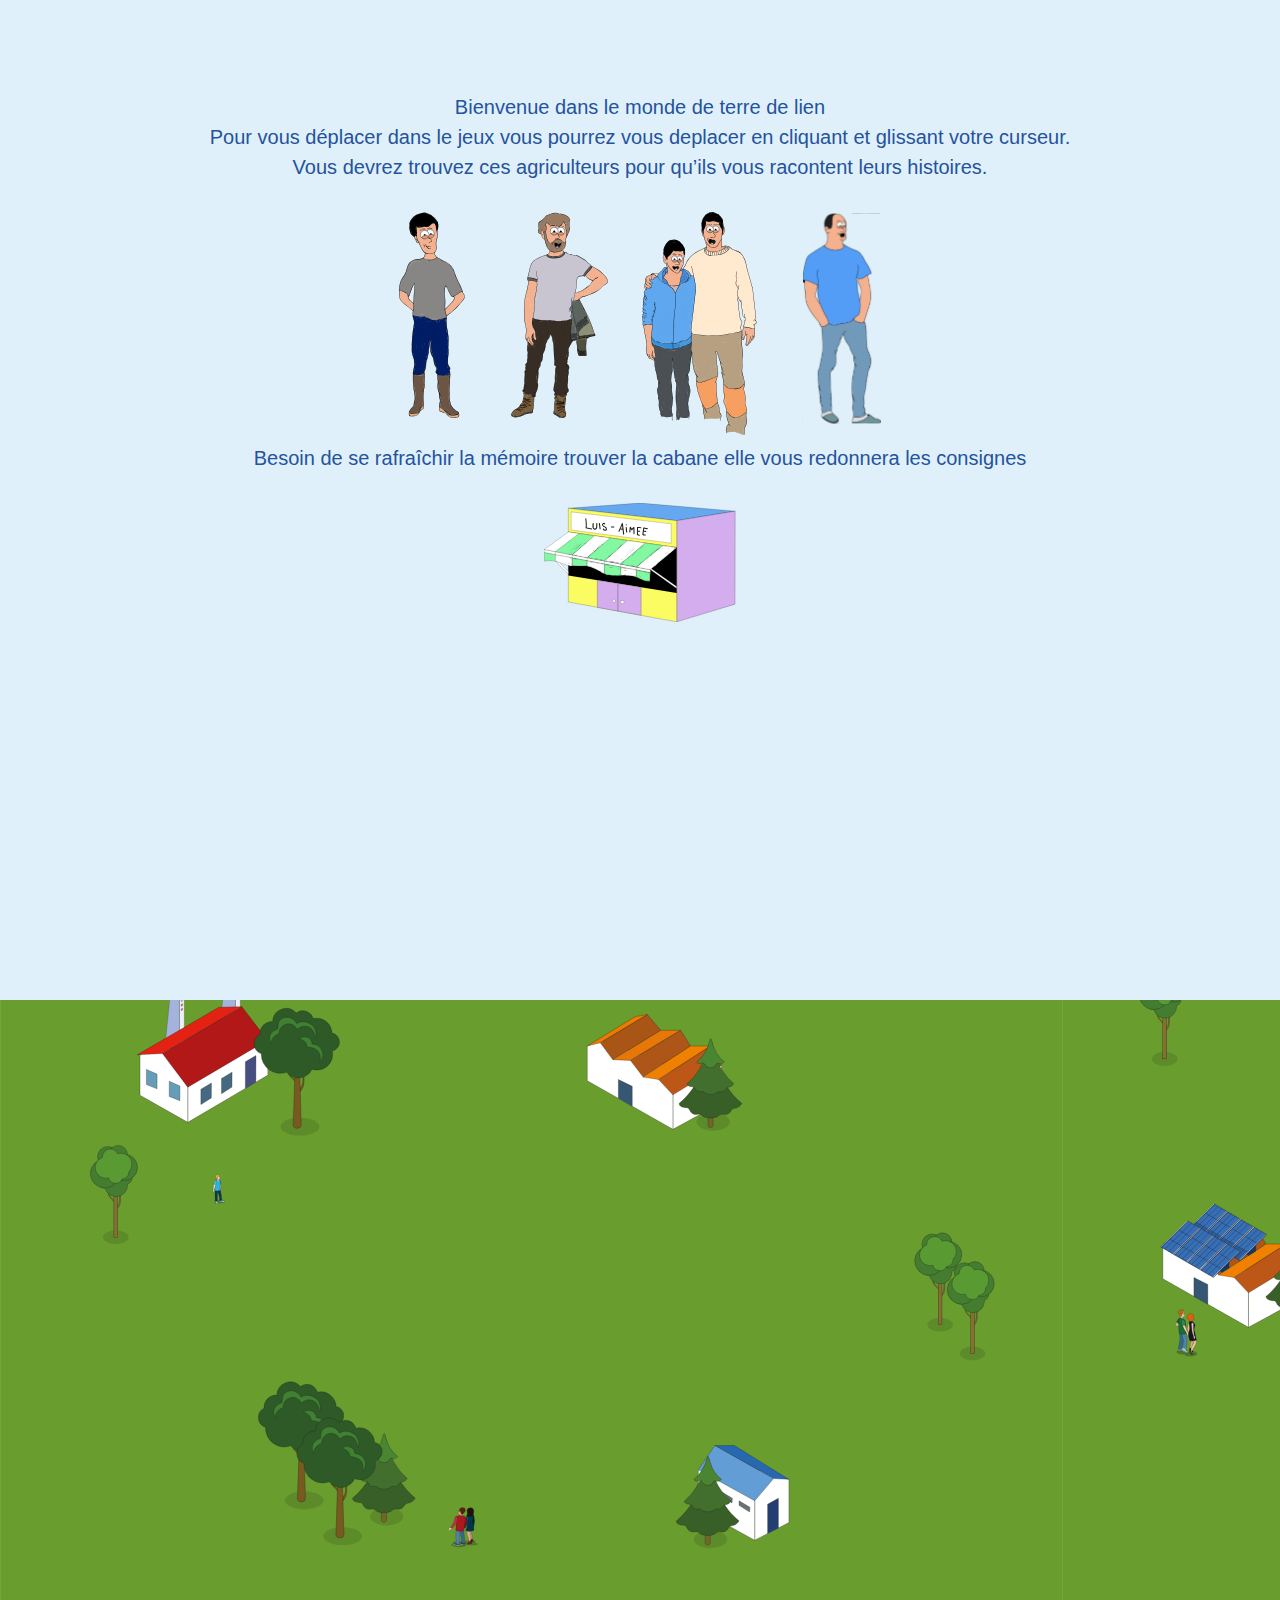
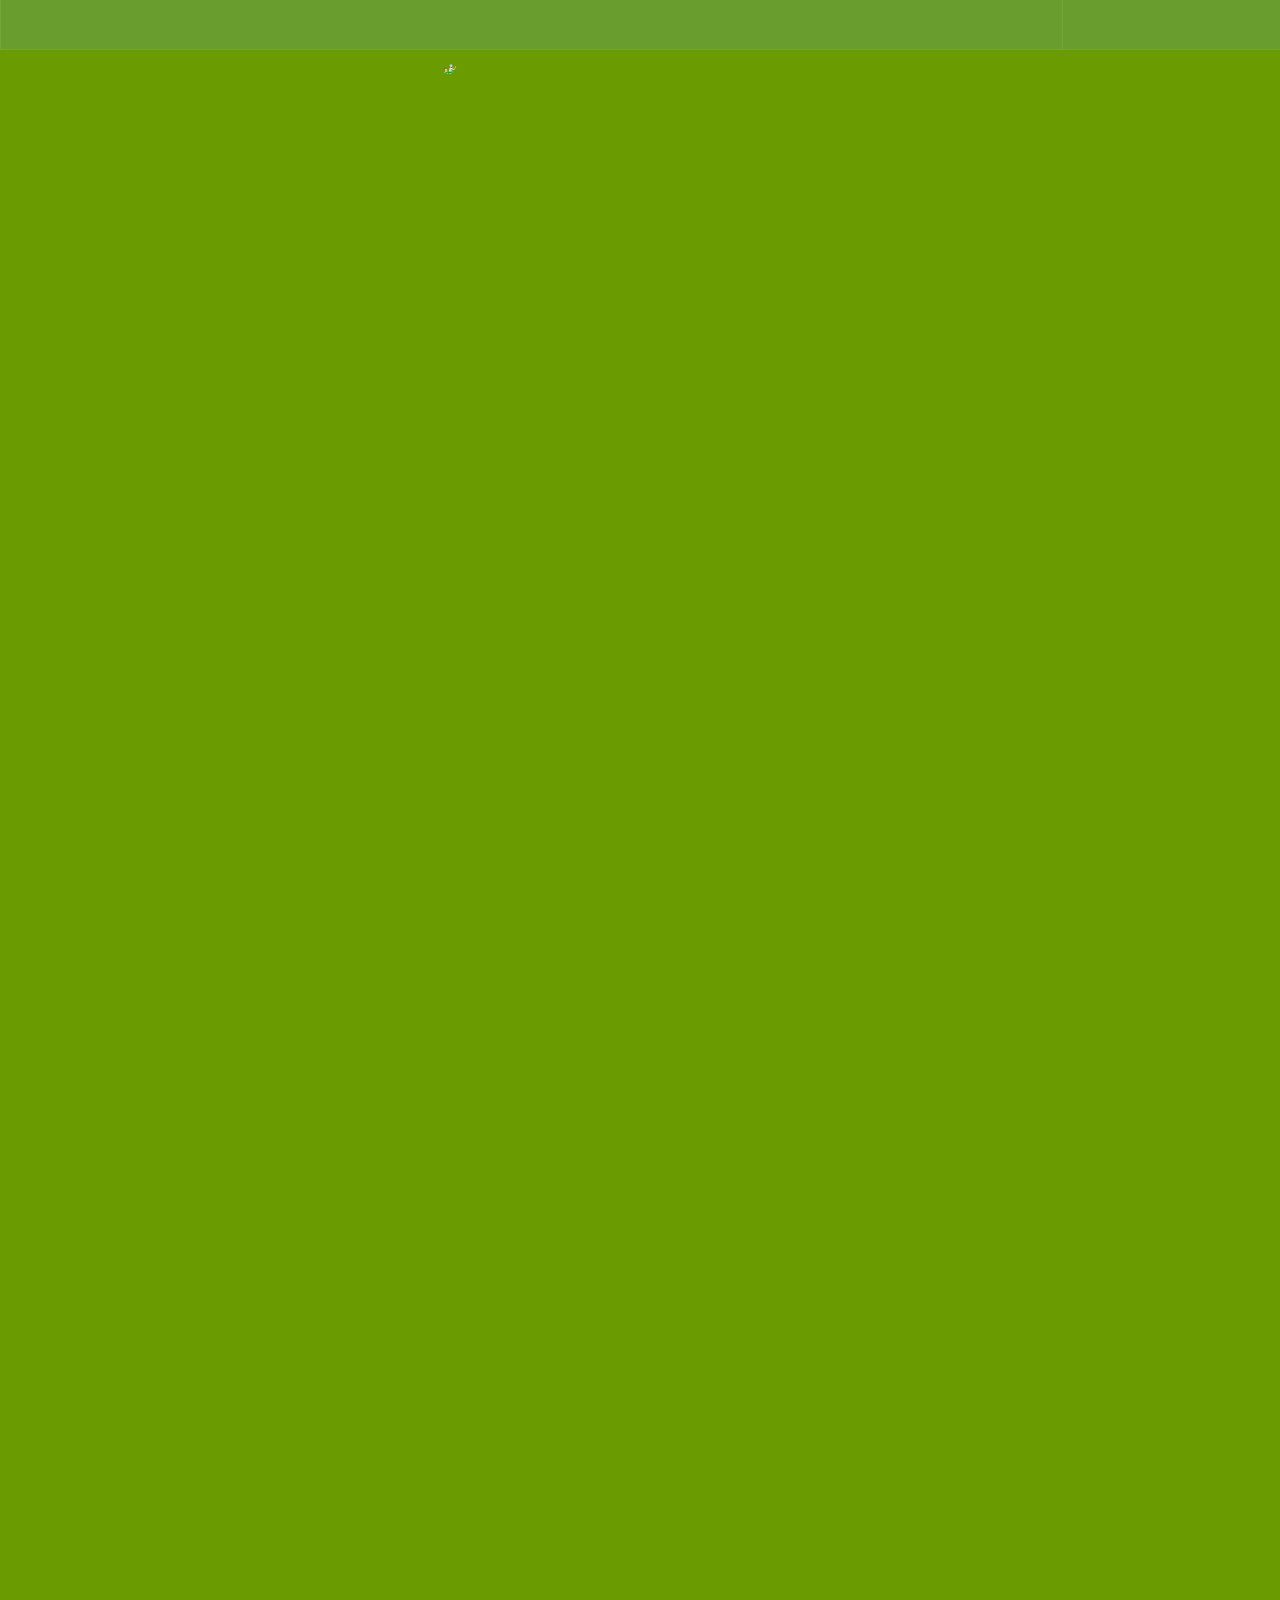
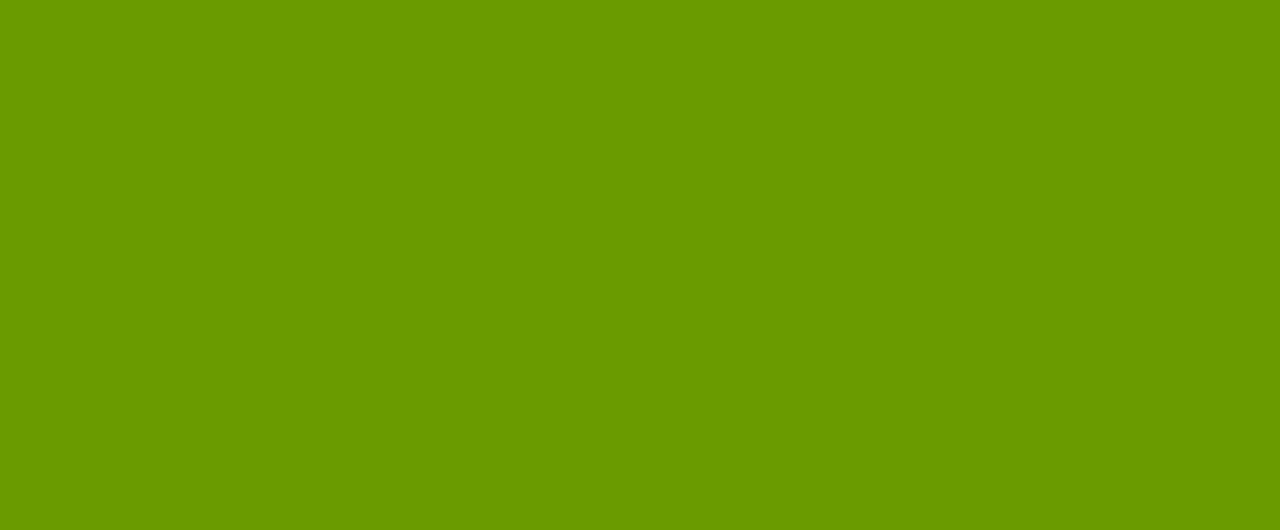
<file: index.html>
<!DOCTYPE html>
<html  id="grille_dragndrop">
<head>
  <meta charset="UTF-8">
  <meta name="viewport" content="width=device-width, initial-scale=1.0">
  <meta http-equiv="X-UA-Compatible" content="ie=edge">
  <title>Maps</title>
  <link rel="stylesheet" href="assets/css/reset.css">
  <link rel="stylesheet" href="assets/css/app.css">
</head>


<body>



  <div id="loading">
    <section>
      <article style="margin-top: 50px;">
          <h1 class="text-align-center">
              Bienvenue dans le monde de terre de lien
              <br>
              Pour vous déplacer dans le jeux vous pourrez 
vous deplacer en cliquant et glissant votre curseur.
              <br>
              Vous devrez trouvez ces agriculteurs pour qu’ils 
              vous racontent leurs histoires.              
              <br>
              <img class="img-agri" src="assets/images/illu.svg" alt="">
              <br>
              Besoin de se rafraîchir la mémoire trouver la 
              cabane elle vous redonnera les consignes
              <br>
              <img class="img-cabane" src="assets/images/cabane.svg" alt="">

          </h1>
      </article>
  </section>
  </div>

  <script language='javascript'>
 
    temp=document.getElementById('loading');
    setTimeout('temp.style.display="none"',10000);
     
    </script>

  <section class="menu">
    <input id="burger" type="checkbox" />
    <label for="burger">
        <span></span>
        <span></span>
        <span></span>
    </label>
    <nav>    
      <ul>
        <li> <a href="accueil.html">Accueil</a></li>
        <li><a href="about.html">A propos</a></li>
        <li><a href="index.html">Maps</a></li>
        <li><a href="contact.html">Donner</a></li>
        <li><a href="contact.html">Nous contacter</a></li>
      </ul>   
    </nav>
      
    </section>

<main class="main" draggable="true" ondragstart="dragstart_handler(event)" ondragover="dragover_handler(event)">

<section class="pop-up-1">
  <div class="box">
    <a class="button" href="#popup1"> </a>
  </div>
  
  <div id="popup1" class="overlay">
    <div class="popup">
      <h2>Tu nous as trouvé!</h2>
      <a class="close" href="#">&times;</a>
      <div class="content">

        <div class="nana">
          <div>
            <img src="assets/images/agriculteur-1.png" alt="">
          </div>
          <div>
            Bien vu, vous avait reussir a voir la difference entre la monoculture et la culture diverse et organic.
  
  On s'appelle Geert et Myriam
  Grâce à Terre de liens nous pouvons cultiver des légumes.
          </div>
        </div>
        
        

<div style="margin-top: 50px; margin-bottom: 50px; display: flex; flex-direction: row; justify-content: center;">
  <a style="margin-right: 10px;" class="ctaPrimary" href="/about.html">Découvrir terre de liens</a>
<a class="ctaSecondary" href="geert-legume.html">Apprendre à me connaître</a>
</div>



      </div>
    </div>
  </div>
</section>

<section class="pop-up-2">
  <div class="box">
    <a class="button" href="#popup2"> </a>
  </div>
  
  <div id="popup2" class="overlay">
    <div class="popup">
      <h2>Tu m'as trouvé!</h2>
      <a class="close" href="#">&times;</a>
      <div class="content">
        <div class="nana">
          <div>
            <img src="assets/images/antoine.png" alt="">
          </div>
          <div>
            Bien vu, vous avait reussir a voir la difference entre la monoculture et la culture diverse et organic.

Je m’appelle Antoine
Grâce à terre de liens de je peux faire de la viticulture.
          </div>
        </div>

<div style="margin-top: 50px; margin-bottom: 50px; display: flex; flex-direction: row; justify-content: center;">
  <a style="margin-right: 10px;" class="ctaPrimary" href="/about.html">Découvrir terre de liens</a>
<a class="ctaSecondary" href="antoine-vin.html">Apprendre a me connaître</a>
</div>
      </div>
    </div>
  </div>
</section>


<section class="pop-up-3">
  <div class="box">
    <a class="button" href="#popup3"> </a>
  </div>
  
  <div id="popup3" class="overlay">
    <div class="popup">
      <h2>Tu m'as trouvé!</h2>
      <a class="close" href="#">&times;</a>
      <div class="content">
        <div class="nana">
          <div>
            <img src="assets/images/richard.png" alt="">
          </div>
          <div>
            Bien vu, vous avait reussir a voir la difference entre la monoculture et la culture diverse et organic.

Je m’appelle Antoine
Grâce à terre de liens de je peux faire de la viticulture.
          </div>
        </div>
<div style="margin-top: 50px; margin-bottom: 50px; display: flex; flex-direction: row; justify-content: center;">
  <a style="margin-right: 10px;" class="ctaPrimary" href="/about.html">Découvrir terre de liens</a>
<a class="ctaSecondary" href="richard-pain.html">Apprendre a me connaître</a>
</div>
      </div>
    </div>
  </div>
</section>


<section class="pop-up-4">
  <div class="box">
    <a class="button" href="#popup4"> </a>
  </div>
  
  <div id="popup4" class="overlay">
    <div class="popup">
      <h2>Besoin d'aide? </h2>
      <a class="close" href="#">&times;</a>
      <div class="content">
        Pour vous déplacer dans le jeux vous pourrez 
        vous deplacer en cliquant et glissant votre curseur.
        <div style="text-align: center;">
          <img style="width: 30%;" class="img-agri" src="assets/images/deplacement.svg" alt="">
        </div>
                      <br>
                      Vous devrez trouvez ces agriculteurs pour qu’ils 
                      vous racontent leurs histoires.              
                      <br>
                      <div style="text-align: center;">
                        <img style="width: 20%;" class="img-agri" src="assets/images/illu.svg" alt="">
                      </div>
        

<div style="margin-top: 50px; margin-bottom: 50px; text-align: center; display: flex; flex-direction: row; justify-content: center;">
  <a style="margin-right: 10px;" class="ctaPrimary" href="about.html">Découvrir terre de liens</a>
<a class="ctaSecondary" href="agriculteur.html">Apprendre a me connaître</a>
</div>
      </div>
    </div>
  </div>
</section>

<section class="pop-up-5">
  <div class="box">
    <a class="button" href="#popup5"> </a>
  </div>
  
  <div id="popup5" class="overlay">
    <div class="popup">
      <h2>Tu m'as trouvé!</h2>
      <a class="close" href="#">&times;</a>
      <div class="content">
        <div class="nana">
          <div>
            <img src="assets/images/hugues.png" alt="">
          </div>
          <div>
            Bien vu, vous avait reussir a voir la difference entre la monoculture et la culture diverse et organic.

Je m’appelle Hugues
Grâce à terre de liens de je peux produire des produits laitiers.
          </div>
        </div>
<div style="margin-top: 50px; margin-bottom: 50px;display: flex; flex-direction: row; justify-content: center;">
  <a style="margin-right: 10px;" class="ctaPrimary" href="/about.html">Découvrir terre de liens</a>
<a class="ctaSecondary" href="hugues-lait.html">Apprendre a me connaître</a>
</div>
      </div>
    </div>
  </div>
</section>



<section>
  <article>
    <div>
      <img style="width: 0.5%;
      margin-left: 410px;
      margin-top: -31px;" src="assets/images/rick-and-morty.png" alt="">
    </div>
  </article>
</section>

  <section id="chapter1">
    <article style="height: 60vh;">
    </article>
  </section>

  <section id="chapter2">
    <article  style="height: 60vh;">
    </article>
  </section>

  <section id="chapter3">
    <article style="height: 60vh;">
    </article>
  </section>

  <section id="chapter4">
    <article style="height: 60vh;">
    </article>
  </section>

  <section id="chapter5">
    <article style="height: 60vh;">
    </article>
  </section>

  <section id="chapter6">
    <article style="height: 60vh;">
    </article>
  </section>

  

</main>

<script src="assets/js/dragNDrop.js" charset="utf-8"></script>


</body>
</html>
</file>
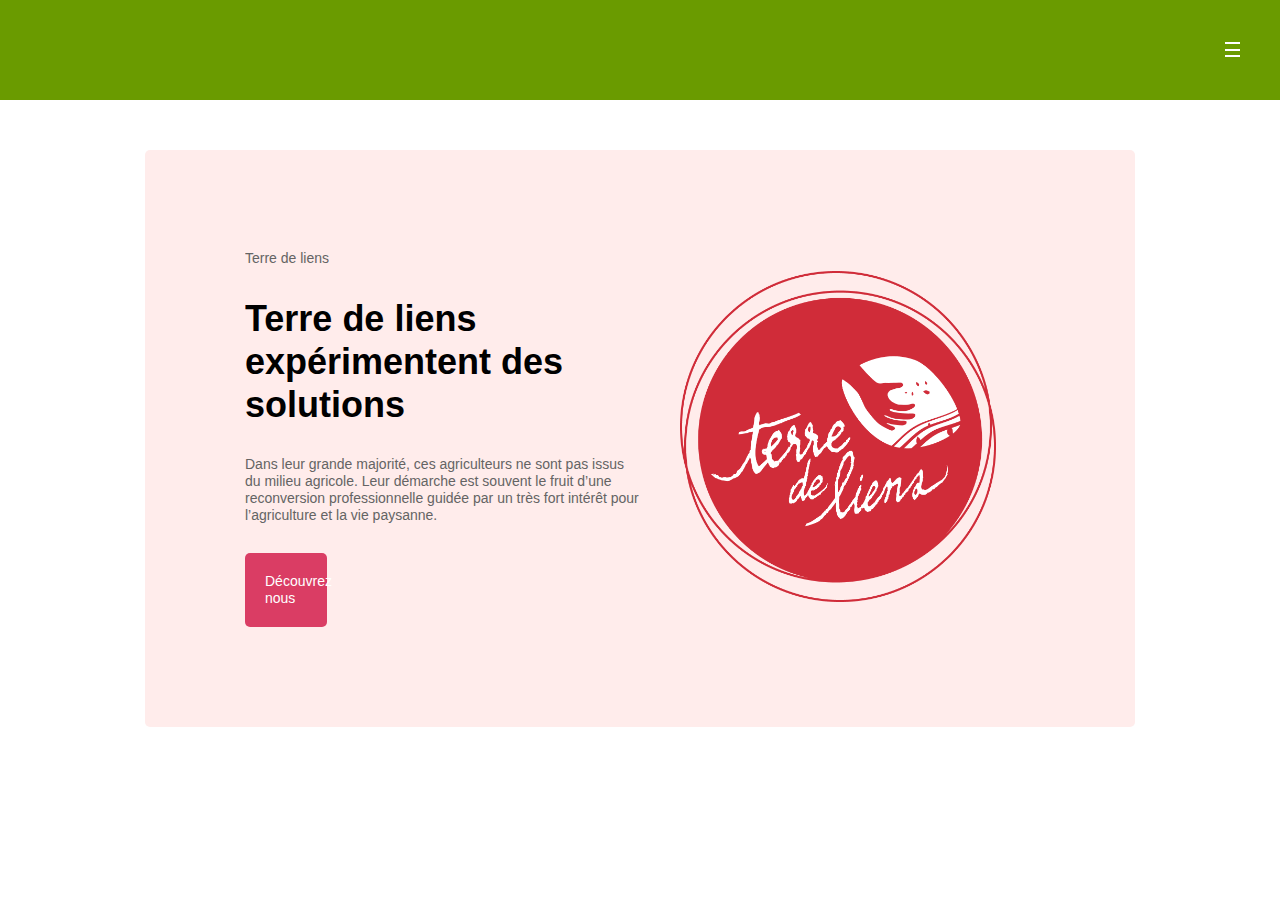
<file: a-propos.html>
<!DOCTYPE html>
<html lang="en">
<head>
    <meta charset="UTF-8">
    <meta name="viewport" content="width=device-width, initial-scale=1.0">
    <title>Document</title>
    <link rel="stylesheet" href="assets/css/reset.css">
    <link rel="stylesheet" href="assets/css/app.css">
</head>
<body style="background-color: white;">
    <section class="menu">
        <input id="burger" type="checkbox" />
        <label for="burger">
            <span></span>
            <span></span>
            <span></span>
        </label>
        <nav>    
            <ul>
                <li> <a href="accueil.html">Accueil</a></li>
                <li><a href="about.html">A propos</a></li>
                <li><a href="index.html">Maps</a></li>
                <li><a href="contact.html">Donner</a></li>
                <li><a href="contact.html">Nous contacter</a></li>
              </ul>  
          </nav>
          
          <section class="about-header">
            <section class="about-header-text">
                <p>Terre de liens</p>
                <h1 style="margin-top: 30px; margin-bottom: 30px;">Terre de liens expérimentent des solutions</h1>
                <p>Dans leur grande majorité, ces agriculteurs ne sont pas issus du milieu agricole. Leur démarche est souvent le fruit d’une reconversion professionnelle guidée par un très fort intérêt pour l’agriculture et la vie paysanne.</p>

                <article class="cta-header" style="padding: 0 313px 0 0; margin-top: 30px;">
                    <a class="ctaPrimary" href="#"> Découvrez nous</a>
                </article>
            </section>

            <section class="about-img">
                <img src="assets/images/logo.png" alt="">
            </section>
        </section>

        <section>
            <h2>
                
            </h2>
        </section>
</body>
</html>
</file>
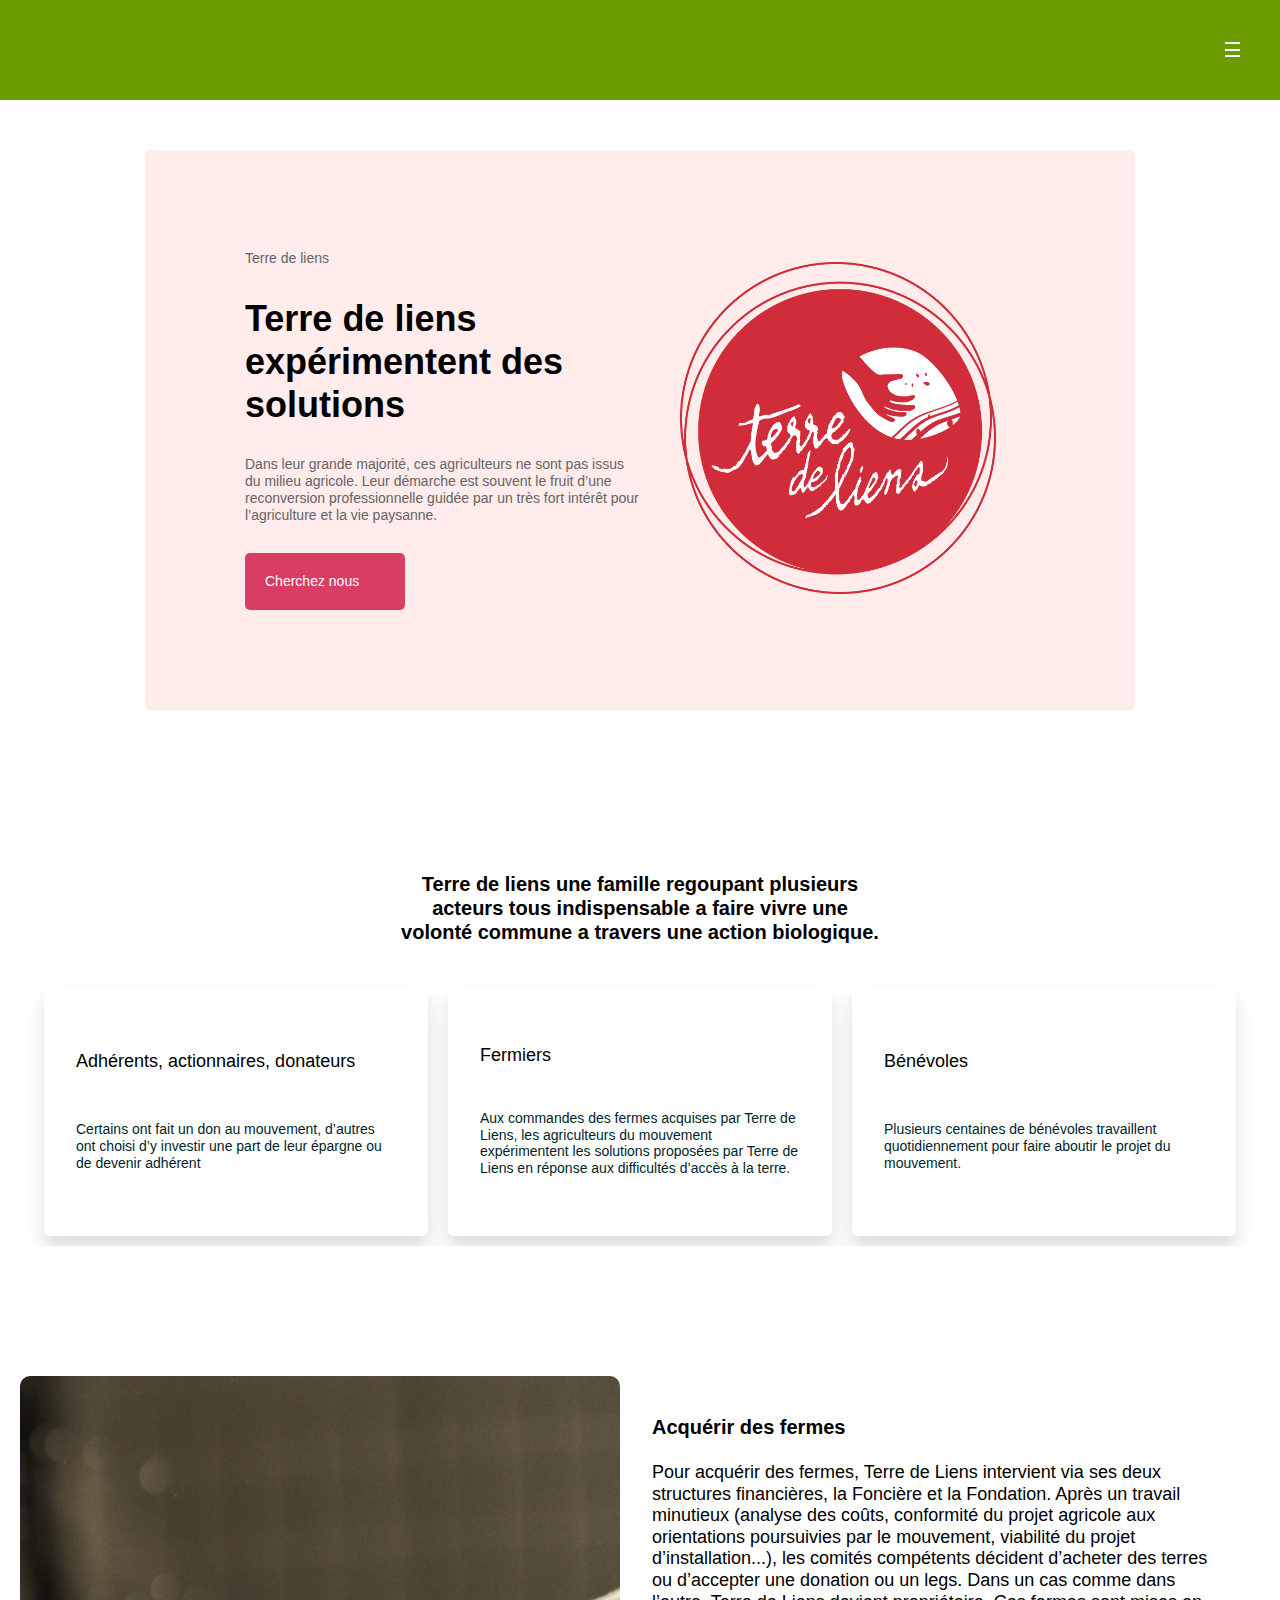
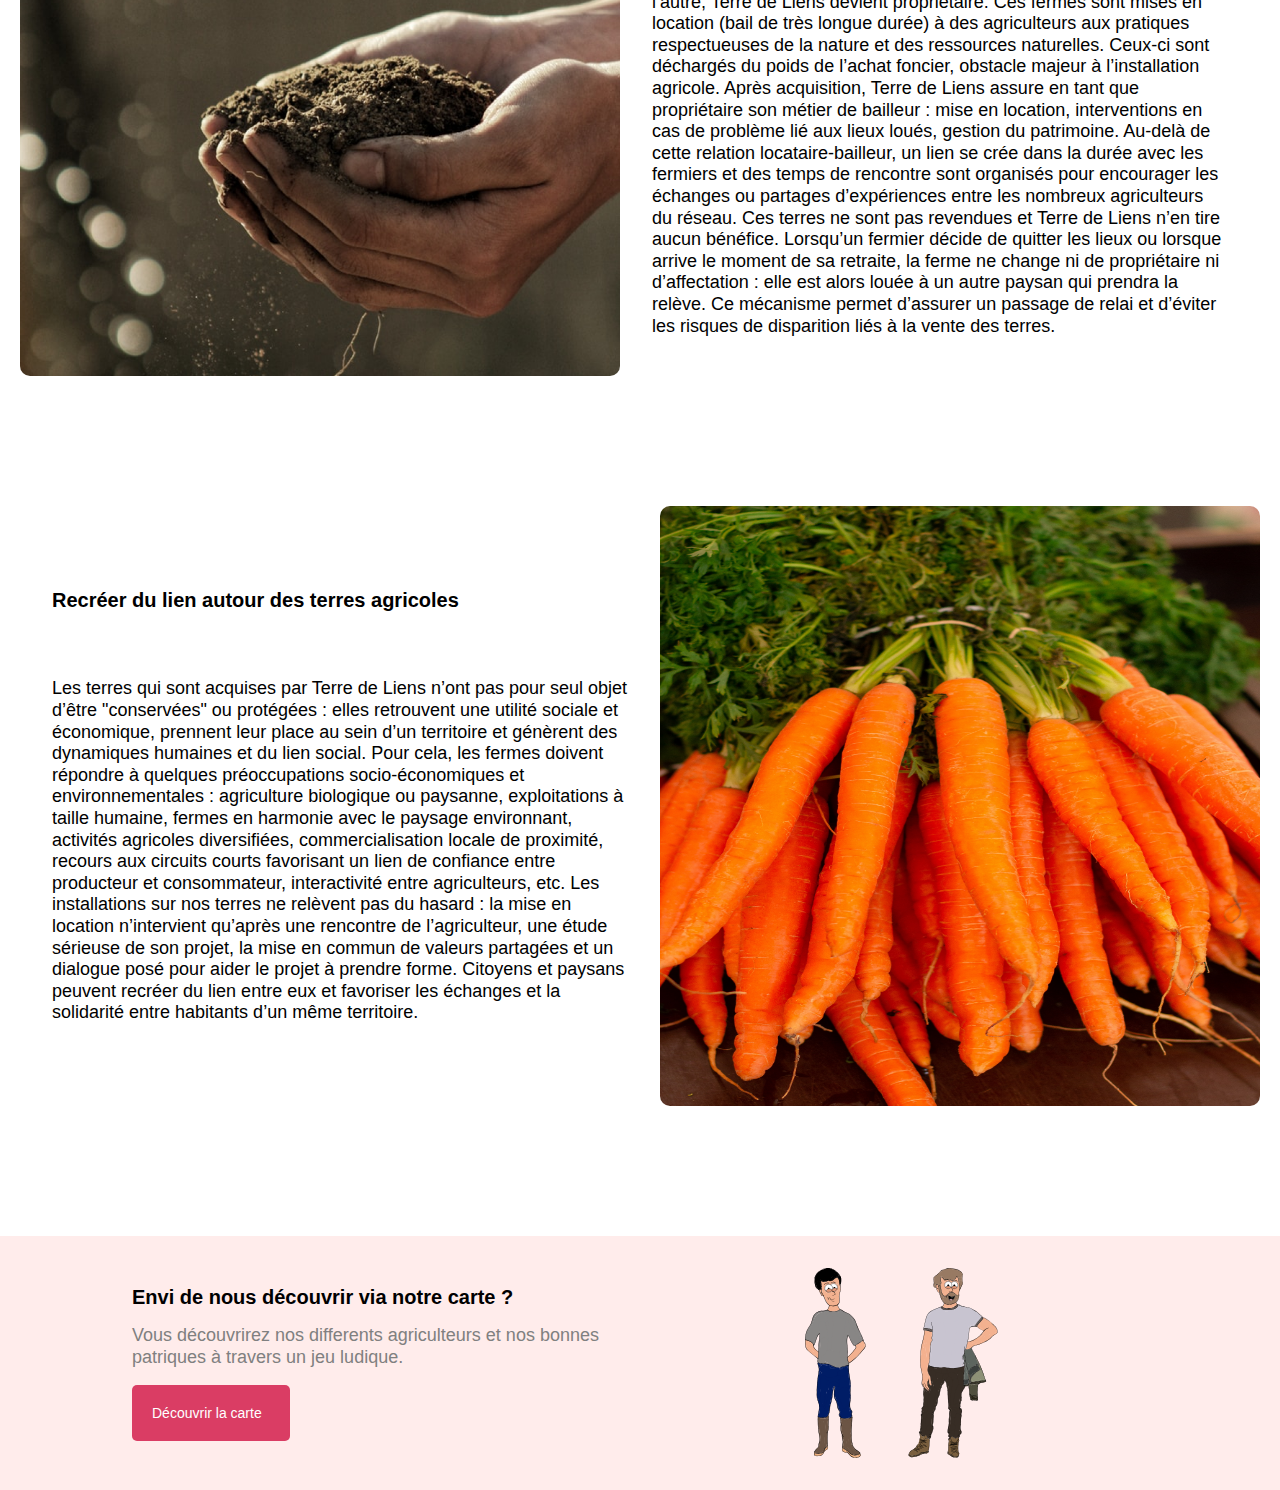
<file: about.html>
<!DOCTYPE html>
<html lang="en">
<head>
    <meta charset="UTF-8">
    <meta name="viewport" content="width=device-width, initial-scale=1.0">
    <title>A propos</title>

    <link rel="stylesheet" href="assets/css/reset.css">
    <link rel="stylesheet" href="assets/css/app.css">
</head>
<body style="background-color: white;">

    <section class="menu">
        <input id="burger" type="checkbox" />
        <label for="burger">
            <span></span>
            <span></span>
            <span></span>
        </label>
        <nav>    
            <ul>
                <li> <a href="accueil.html">Accueil</a></li>
                <li><a href="about.html">A propos</a></li>
                <li><a href="index.html">Maps</a></li>
                <li><a href="contact.html">Donner</a></li>
                <li><a href="contact.html">Nous contacter</a></li>
              </ul>  
          </nav>
          
        </section>

        <section class="about-header">
            <section class="about-header-text">
                <p>Terre de liens</p>
                <h1 style="margin-top: 30px; margin-bottom: 30px;">Terre de liens expérimentent des solutions</h1>
                <p>Dans leur grande majorité, ces agriculteurs ne sont pas issus du milieu agricole. Leur démarche est souvent le fruit d’une reconversion professionnelle guidée par un très fort intérêt pour l’agriculture et la vie paysanne.</p>

                <article class="cta-header" style="padding: 0 235px 0 0; margin-top: 30px;">
                    <a class="ctaPrimary" href="index.html"> Cherchez nous</a>
                </article>
            </section>

            <section class="about-img">
                <img src="assets/images/logo.png" alt="">
            </section>
        </section>
        


        <section class="about-acteur">
            <article class="about-acteur-titre">
                <h2>Terre de liens une famille regoupant plusieurs acteurs tous indispensable a faire vivre une volonté commune a travers une action biologique.</h2>
            </article>

            <section class="about-acteurs">
                <article class="about-article">
                    <h3>
                        Adhérents, actionnaires, donateurs
                    </h3>
                    <p>
                        Certains ont fait un don au mouvement, d’autres ont choisi d’y investir une part de leur épargne ou de devenir adhérent
                    </p>
                </article>
                <article class="about-article">
                    <h3>Fermiers</h3>
                    <p>
                        Aux commandes des fermes acquises par Terre de Liens, les agriculteurs du mouvement expérimentent les solutions proposées par Terre de Liens en réponse aux difficultés d’accès à la terre.
                    </p>
                </article>
                <article class="about-article">
                    <h3>Bénévoles</h3>
                    <p>
                        Plusieurs centaines de bénévoles travaillent quotidiennement pour faire aboutir le projet du mouvement.
                    </p>
                </article>
            </section>
        </section>


        <section class="about-img-1">
            <img src="assets/images/img.png" alt="">

        <article>
            <h3>Acquérir des fermes</h3>

            <p>
                Pour acquérir des fermes, Terre de Liens intervient via ses deux structures financières, la Foncière et la Fondation. Après un travail minutieux (analyse des coûts, conformité du projet agricole aux orientations poursuivies par le mouvement, viabilité du projet d’installation...), les comités compétents décident d’acheter des terres ou d’accepter une donation ou un legs.

Dans un cas comme dans l’autre, Terre de Liens devient propriétaire. Ces fermes sont mises en location (bail de très longue durée) à des agriculteurs aux pratiques respectueuses de la nature et des ressources naturelles. Ceux-ci sont déchargés du poids de l’achat foncier, obstacle majeur à l’installation agricole. Après acquisition, Terre de Liens assure en tant que propriétaire son métier de bailleur : mise en location, interventions en cas de problème lié aux lieux loués, gestion du patrimoine. Au-delà de cette relation locataire-bailleur, un lien se crée dans la durée avec les fermiers et des temps de rencontre sont organisés pour encourager les échanges ou partages d’expériences entre les nombreux agriculteurs du réseau.

Ces terres ne sont pas revendues et Terre de Liens n’en tire aucun bénéfice.
Lorsqu’un fermier décide de quitter les lieux ou lorsque arrive le moment de sa retraite, la ferme ne change ni de propriétaire ni d’affectation : elle est alors louée à un autre paysan qui prendra la relève. Ce mécanisme permet d’assurer un passage de relai et d’éviter les risques de disparition liés à la vente des terres.

            </p>
        </article>
        </section>
   
        <section class="about-img-1">
            

        <article>
            <h3>Recréer du lien autour des terres agricoles</h3>

            <p>
                Les terres qui sont acquises par Terre de Liens n’ont pas pour seul objet d’être "conservées" ou protégées : elles retrouvent une utilité sociale et économique, prennent leur place au sein d’un territoire et génèrent des dynamiques humaines et du lien social.

Pour cela, les fermes doivent répondre à quelques préoccupations socio-économiques et environnementales : agriculture biologique ou paysanne, exploitations à taille humaine, fermes en harmonie avec le paysage environnant, activités agricoles diversifiées, commercialisation locale de proximité, recours aux circuits courts favorisant un lien de confiance entre producteur et consommateur, interactivité entre agriculteurs, etc.

Les installations sur nos terres ne relèvent pas du hasard : la mise en location n’intervient qu’après une rencontre de l’agriculteur, une étude sérieuse de son projet, la mise en commun de valeurs partagées et un dialogue posé pour aider le projet à prendre forme.

Citoyens et paysans peuvent recréer du lien entre eux et favoriser les échanges et la solidarité entre habitants d’un même territoire.
            </p>
        </article>

        <img src="assets/images/carotte.jpg" alt="">
        </section>

        <section class="about-banner">
            <article class="banner-titre">
                <h3>
                    Envi de nous découvrir via notre carte ?
                </h3>
                <p>
                    Vous découvrirez nos differents agriculteurs et nos bonnes patriques à travers un jeu ludique.
                </p>

                <a class="ctaPrimary" href="index.html" style="width: 30%;">Découvrir la carte</a>
            </article>

            <article>
                <img src="assets/images/illu-2.svg" alt="">
            </article>
        </section>

</body>
</html>
</file>
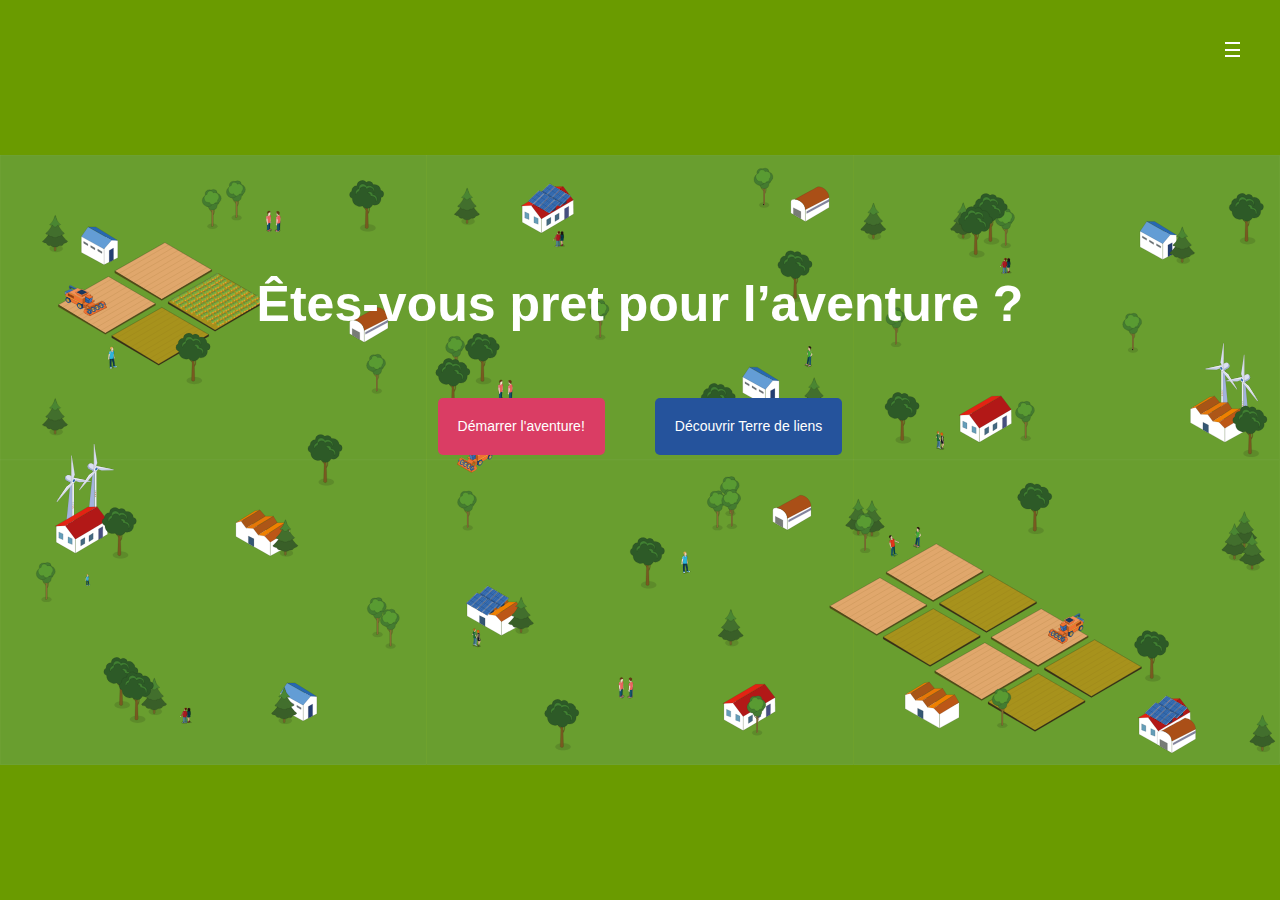
<file: accueil.html>
<!DOCTYPE html>
<html lang="en">
<head>
    <meta charset="UTF-8">
    <meta name="viewport" content="width=device-width, initial-scale=1.0">
    <title>accueil</title>
    <link rel="stylesheet" href="assets/css/reset.css">
    <link rel="stylesheet" href="assets/css/app.css">
</head>
<body style="overflow-y: hidden;">
    <section class="menu">
        <input id="burger" type="checkbox" />
        <label for="burger">
            <span></span>
            <span></span>
            <span></span>
        </label>
        <nav>    
            <ul>
                <li> <a href="accueil.html">Accueil</a></li>
                <li><a href="about.html">A propos</a></li>
                <li><a href="index.html">Maps</a></li>
                <li><a href="contact.html">Donner</a></li>
                <li><a href="contact.html">Nous contacter</a></li>
              </ul>  
          </nav>
          
        </section>

    <section class="home-main" style="margin-top: 40px;">
        <article>
            <h1>
                Êtes-vous pret pour l’aventure ? 
            </h1>
        </article>
        <article class="home-cta">
            <a class="ctaPrimary" href="index.html">Démarrer l'aventure!</a>
            <a class="ctaSecondary" href="about.html">Découvrir Terre de liens</a>
        </article>
    </section>


    
</body>
</html>
</file>
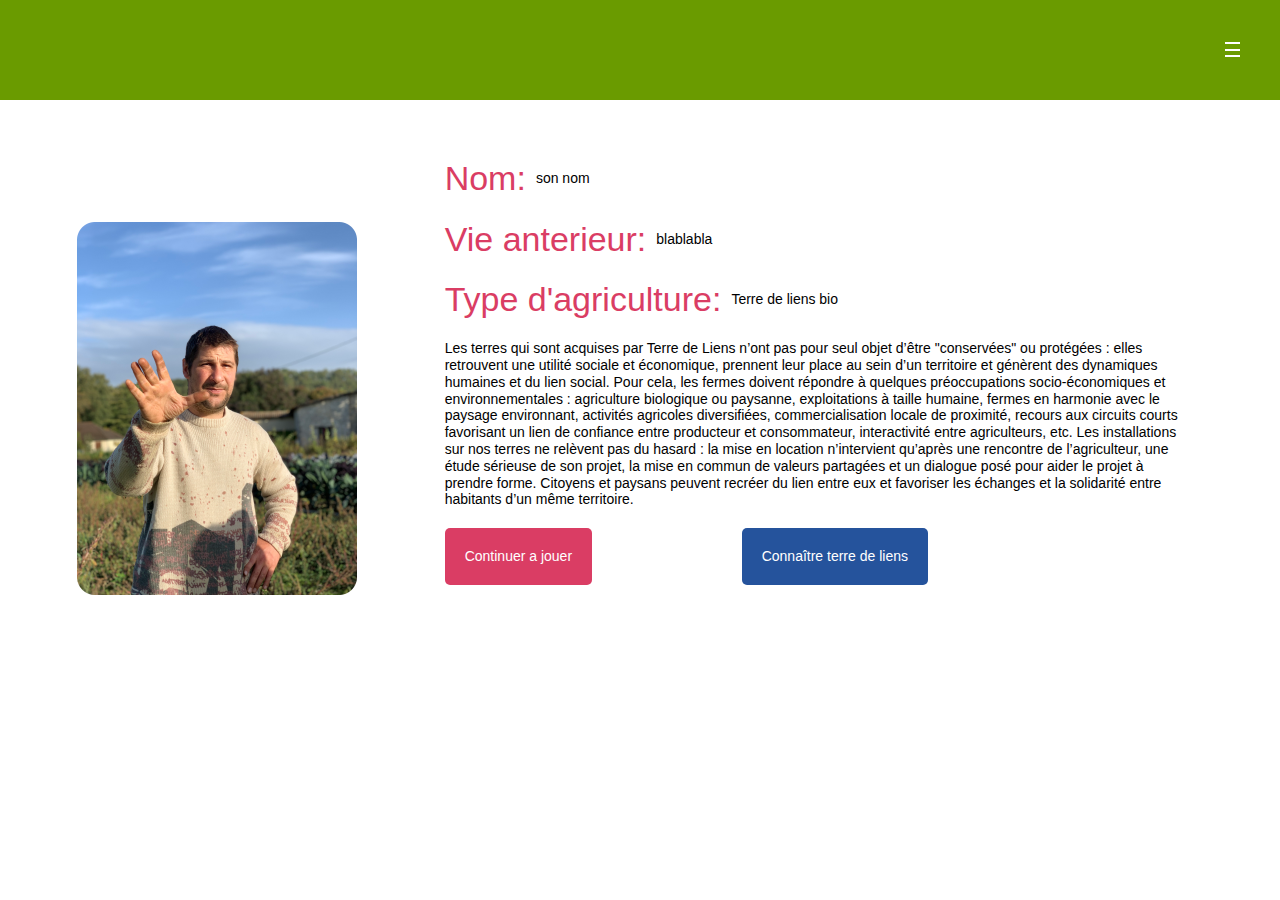
<file: agriculteur.html>
<!DOCTYPE html>
<html lang="en">
<head>
    <meta charset="UTF-8">
    <meta name="viewport" content="width=device-width, initial-scale=1.0">
    <title>Agriculteur</title>
    <link rel="stylesheet" href="assets/css/reset.css">
    <link rel="stylesheet" href="assets/css/app.css">
</head>
<body style="background-color: white;">

    <section class="menu">
        <input id="burger" type="checkbox" />
        <label for="burger">
            <span></span>
            <span></span>
            <span></span>
        </label>
        <nav>    
            <ul>
                <li> <a href="accueil.html">Accueil</a></li>
                <li><a href="about.html">A propos</a></li>
                <li><a href="index.html">Maps</a></li>
                <li><a href="contact.html">Donner</a></li>
                <li><a href="contact.html">Nous contacter</a></li>
              </ul>  
          </nav>
          
        </section>

    <section class="agriculteur">
        <article class="img">
        </article>

        <section class="description">
            <article class="agriculteur-apropos">
                <h3>Nom:</h3>
                <p>son nom</p>
            </article>

            <article  class="agriculteur-apropos">
                <h3>Vie anterieur:</h3>
                <p>blablabla</p>
            </article>

            <article  class="agriculteur-apropos">
                <h3>Type d'agriculture:</h3>
                <p>Terre de liens bio</p>
            </article>

            <article class="agriculteur-description">
                <p>Les terres qui sont acquises par Terre de Liens n’ont pas pour seul objet d’être "conservées" ou protégées : elles retrouvent une utilité sociale et économique, prennent leur place au sein d’un territoire et génèrent des dynamiques humaines et du lien social.

                    Pour cela, les fermes doivent répondre à quelques préoccupations socio-économiques et environnementales : agriculture biologique ou paysanne, exploitations à taille humaine, fermes en harmonie avec le paysage environnant, activités agricoles diversifiées, commercialisation locale de proximité, recours aux circuits courts favorisant un lien de confiance entre producteur et consommateur, interactivité entre agriculteurs, etc.
                    
                    Les installations sur nos terres ne relèvent pas du hasard : la mise en location n’intervient qu’après une rencontre de l’agriculteur, une étude sérieuse de son projet, la mise en commun de valeurs partagées et un dialogue posé pour aider le projet à prendre forme.
                    
                    Citoyens et paysans peuvent recréer du lien entre eux et favoriser les échanges et la solidarité entre habitants d’un même territoire.</p>
            </article>

            <article class="agriculteur-cta">
                <a class="ctaPrimary" href="index.html">Continuer a jouer</a>
                <a class="ctaSecondary" href="#">Connaître terre de liens</a>
            </article>
        </section>
    </section>
    
</body>
</html>
</file>
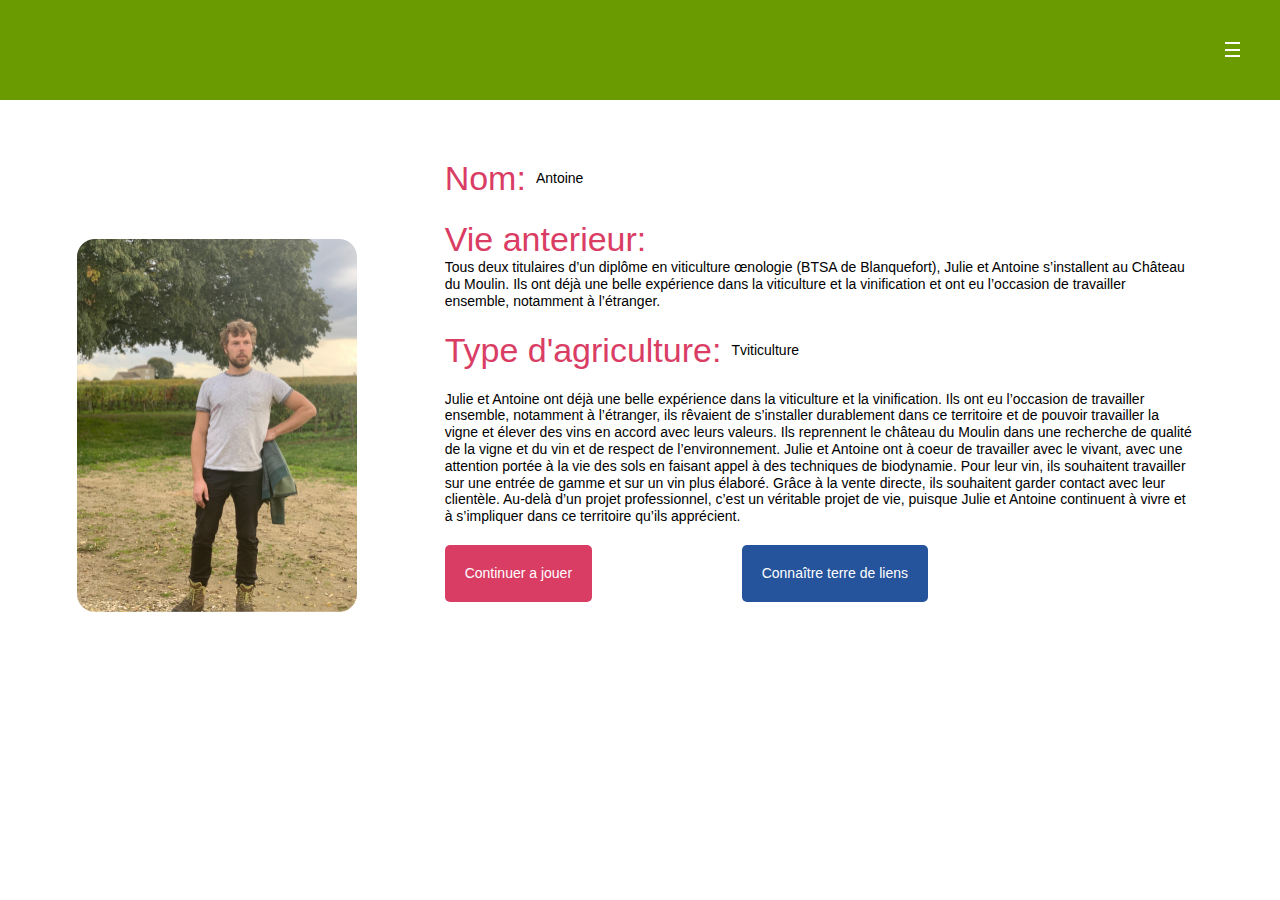
<file: antoine-vin.html>
<!DOCTYPE html>
<html lang="en">
<head>
    <meta charset="UTF-8">
    <meta name="viewport" content="width=device-width, initial-scale=1.0">
    <title>Agriculteur</title>
    <link rel="stylesheet" href="assets/css/reset.css">
    <link rel="stylesheet" href="assets/css/app.css">
</head>
<body style="background-color: white;">

    <section class="menu">
        <input id="burger" type="checkbox" />
        <label for="burger">
            <span></span>
            <span></span>
            <span></span>
        </label>
        <nav>    
            <ul>
                <li> <a href="accueil.html">Accueil</a></li>
                <li><a href="about.html">A propos</a></li>
                <li><a href="index.html">Maps</a></li>
                <li><a href="contact.html">Donner</a></li>
                <li><a href="contact.html">Nous contacter</a></li>
              </ul>  
          </nav>
          
        </section>

    <section class="agriculteur">
        <article class="img-antoine">
            <!-- <img src="assets/images/antoine.png" alt=""> -->
        </article>

        <section class="description">
            <article class="agriculteur-apropos">
                <h3>Nom:</h3>
                <p>Antoine</p>
            </article>

            <article  class="agriculteur-apropos">
                <h3>Vie anterieur:</h3>
                <p>Tous deux titulaires d’un diplôme en viticulture œnologie (BTSA de Blanquefort), Julie et Antoine s’installent au Château du Moulin. Ils ont déjà une belle 
                    expérience dans la viticulture et la vinification et ont eu l’occasion de travailler ensemble, notamment à l’étranger.</p>
            </article>

            <article  class="agriculteur-apropos">
                <h3>Type d'agriculture:</h3>
                <p>Tviticulture</p>
            </article>

            <article class="agriculteur-description">
                <p> Julie et Antoine ont déjà une belle expérience dans la viticulture et la vinification. Ils ont eu l’occasion de travailler ensemble, notamment à l’étranger, ils rêvaient de s’installer durablement dans ce territoire et de pouvoir travailler la vigne et élever des vins en accord avec leurs valeurs. 
                    Ils reprennent le château du Moulin dans une recherche de qualité de la vigne et du vin et de respect de l’environnement. Julie et Antoine ont à coeur de travailler avec le vivant, avec une attention portée à la vie des sols en faisant appel à des techniques de biodynamie.
                    Pour leur vin, ils souhaitent travailler sur une entrée de gamme et sur un vin plus élaboré. Grâce à la vente directe, ils souhaitent garder contact avec leur clientèle.
                    Au-delà d’un projet professionnel, c’est un véritable projet de vie, puisque Julie et Antoine continuent à vivre et à s’impliquer dans ce territoire qu’ils apprécient.</p>
            </article>

            <article class="agriculteur-cta">
                <a class="ctaPrimary" href="index.html">Continuer a jouer</a>
                <a class="ctaSecondary" href="about.html">Connaître terre de liens</a>
            </article>
        </section>
    </section>
    
</body>
</html>
</file>
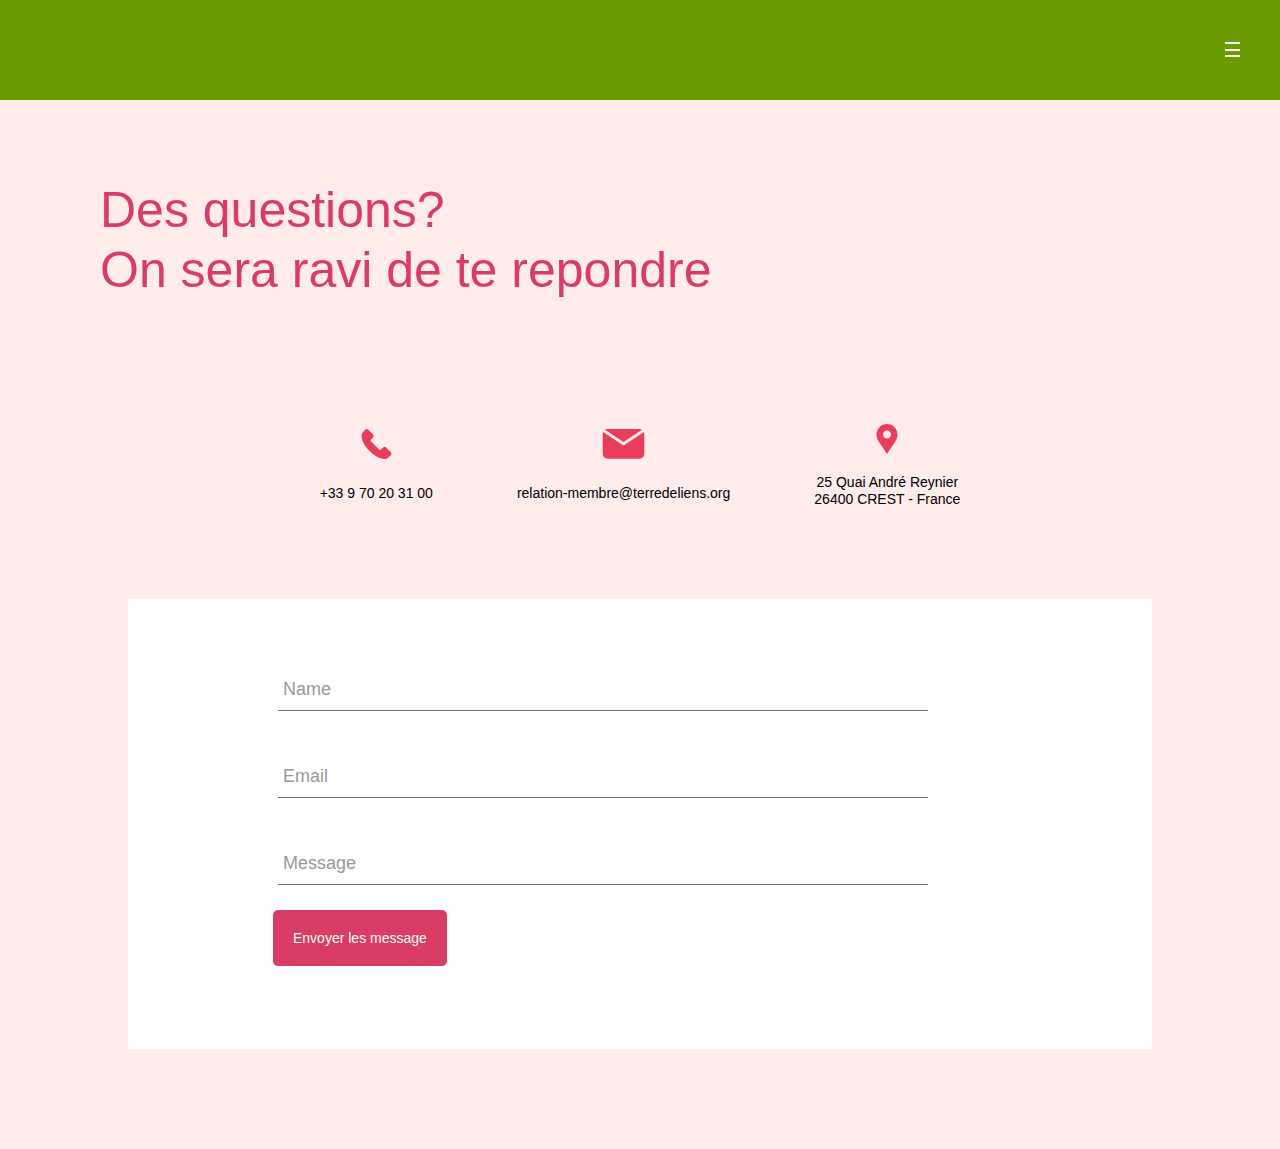
<file: contact.html>
<!DOCTYPE html>
<html lang="en">
<head>
    <meta charset="UTF-8">
    <meta name="viewport" content="width=device-width, initial-scale=1.0">
    <title>Contact</title>

    <link rel="stylesheet" href="assets/css/reset.css">
    <link rel="stylesheet" href="assets/css/app.css">
</head>
<body style="background-color: #FFECEB;">

    <section class="menu">
        <input id="burger" type="checkbox" />
        <label for="burger">
            <span></span>
            <span></span>
            <span></span>
        </label>
        <nav>    
            <ul>
              <li> <a href="accueil.html">Accueil</a></li>
              <li><a href="about.html">A propos</a></li>
              <li><a href="index.html">Maps</a></li>
              <li><a href="contact.html">Donner</a></li>
              <li><a href="contact.html">Nous contacter</a></li>
            </ul>  
          </nav>
          
        </section>

        <section class="contact-h1">
            <article>
                <h1>Des questions? 
                    <br>
                    On sera ravi de te repondre</h1>
            </article>
        </section>

        <section class="contact" style="margin-top: 50px!important;">

          <section class="contact-info">
              <article class="contact-info-article">
                  <img src="assets/images/tel.svg" alt="">
                  <p>
                    <a href="tel:+33 9 70 20 31 00">+33 9 70 20 31 00</a>
                  </p>
              </article>
              <article class="contact-info-article">
                  <img src="assets/images/mail.svg" alt="">
                  <p>
                      <a href="mailto:relation-membre@terredeliens.org">relation-membre@terredeliens.org</a>
                  </p>
              </article>
              <article class="contact-info-article">
                  <img src="assets/images/adress.svg" alt="">
                  <p>
                    25 Quai André Reynier
                    <br>
                    26400 CREST - France
                  </p>

                </article>
          </section>
      </section>

        <section class="contact-container">

        <div class="container" style="height: 330px;">
  
            <form>
              
              <div class="group">      
                <input type="text" required>
                <span class="highlight"></span>
                <span class="bar"></span>
                <label>Name</label>
              </div>
                
              <div class="group">      
                <input type="text" required>
                <span class="highlight"></span>
                <span class="bar"></span>
                <label>Email</label>
              </div>
              
              
              <div class="group">      
                <input type="text" required>
                <span class="highlight"></span>
                <span class="bar"></span>
                <label>Message</label>
              </div>
            </form>

            <div class="cta-contact" style="margin-left: 95px; margin-top: 20px;">
                <a class="ctaPrimary" href="#">Envoyer les message</a>
            </div>

            
          </div>

        </section>

        
    
</body>
</html>
</file>
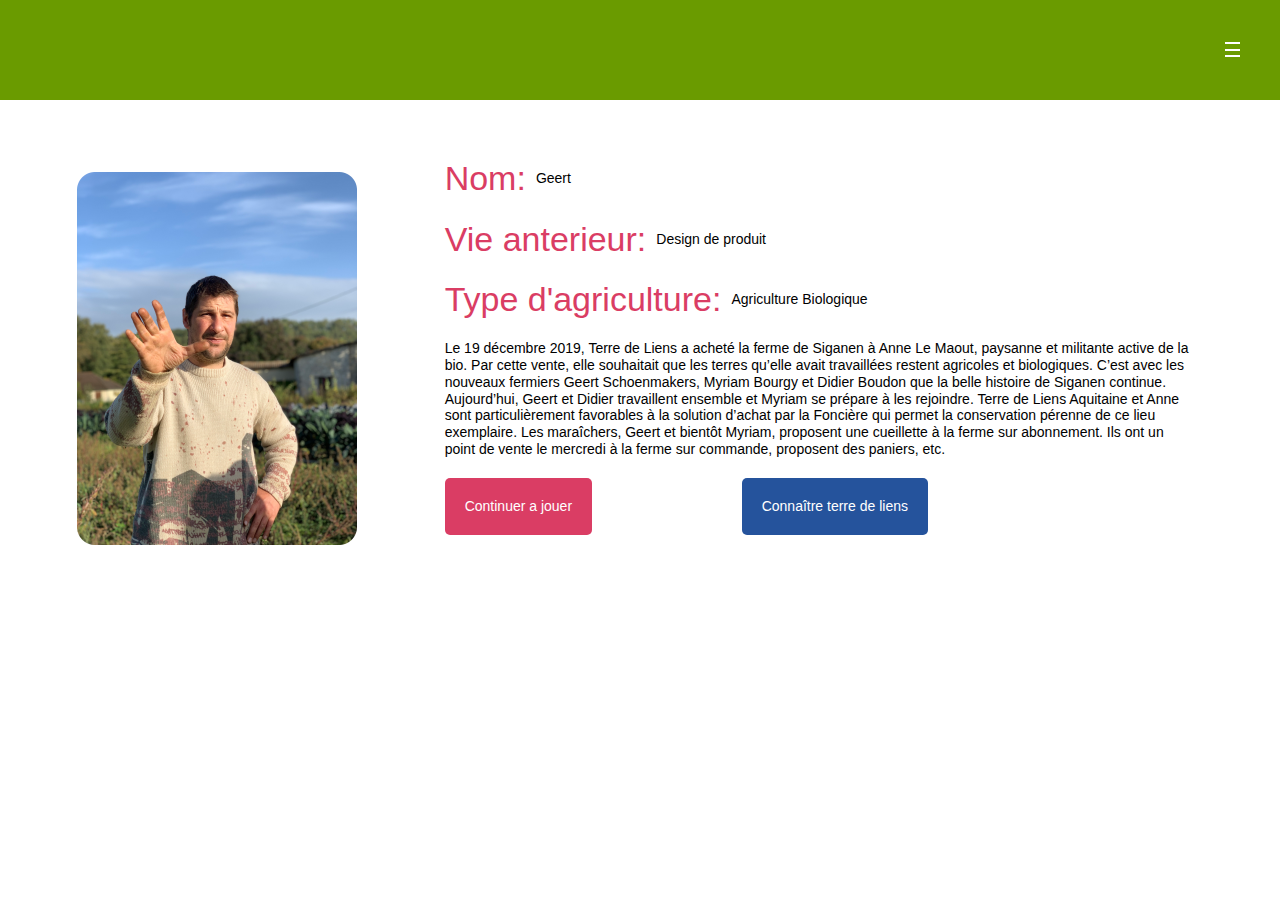
<file: geert-legume.html>
<!DOCTYPE html>
<html lang="en">
<head>
    <meta charset="UTF-8">
    <meta name="viewport" content="width=device-width, initial-scale=1.0">
    <title>Agriculteur</title>
    <link rel="stylesheet" href="assets/css/reset.css">
    <link rel="stylesheet" href="assets/css/app.css">
</head>
<body style="background-color: white;">

    <section class="menu">
        <input id="burger" type="checkbox" />
        <label for="burger">
            <span></span>
            <span></span>
            <span></span>
        </label>
        <nav>    
            <ul>
                <li> <a href="accueil.html">Accueil</a></li>
                <li><a href="about.html">A propos</a></li>
                <li><a href="index.html">Maps</a></li>
                <li><a href="contact.html">Donner</a></li>
                <li><a href="contact.html">Nous contacter</a></li>
              </ul>  
          </nav>
          
        </section>

    <section class="agriculteur">
        <article class="img">
            <!-- <img src="assets/images/agriculteur-1.png" alt=""> -->
        </article>

        <section class="description">
            <article class="agriculteur-apropos">
                <h3>Nom:</h3>
                <p>Geert</p>
            </article>

            <article  class="agriculteur-apropos">
                <h3>Vie anterieur:</h3>
                <p>Design de produit</p>
            </article>

            <article  class="agriculteur-apropos">
                <h3>Type d'agriculture:</h3>
                <p>Agriculture Biologique</p>
            </article>

            <article class="agriculteur-description">
                <p>Le 19 décembre 2019, Terre de Liens a acheté la ferme de Siganen à Anne Le Maout, paysanne et militante active de la bio. Par cette vente, 
                    elle souhaitait que les terres qu’elle avait travaillées restent agricoles et  biologiques. C’est avec les nouveaux fermiers Geert Schoenmakers, 
                    Myriam Bourgy et Didier Boudon que la belle histoire de Siganen continue. 
                    Aujourd’hui, Geert et Didier travaillent ensemble et Myriam se prépare à les rejoindre. Terre de Liens Aquitaine et Anne sont particulièrement favorables à la solution d’achat par la Foncière qui permet la conservation pérenne de ce lieu exemplaire.
                    Les maraîchers, Geert et bientôt Myriam, proposent une cueillette à la ferme sur abonnement. Ils ont un point de vente le mercredi à la ferme sur commande, proposent des paniers, etc.
                    </p>
            </article>

            <article class="agriculteur-cta">
                <a class="ctaPrimary" href="index.html">Continuer a jouer</a>
                <a class="ctaSecondary" href="about.html">Connaître terre de liens</a>
            </article>
        </section>
    </section>
    
</body>
</html>
</file>
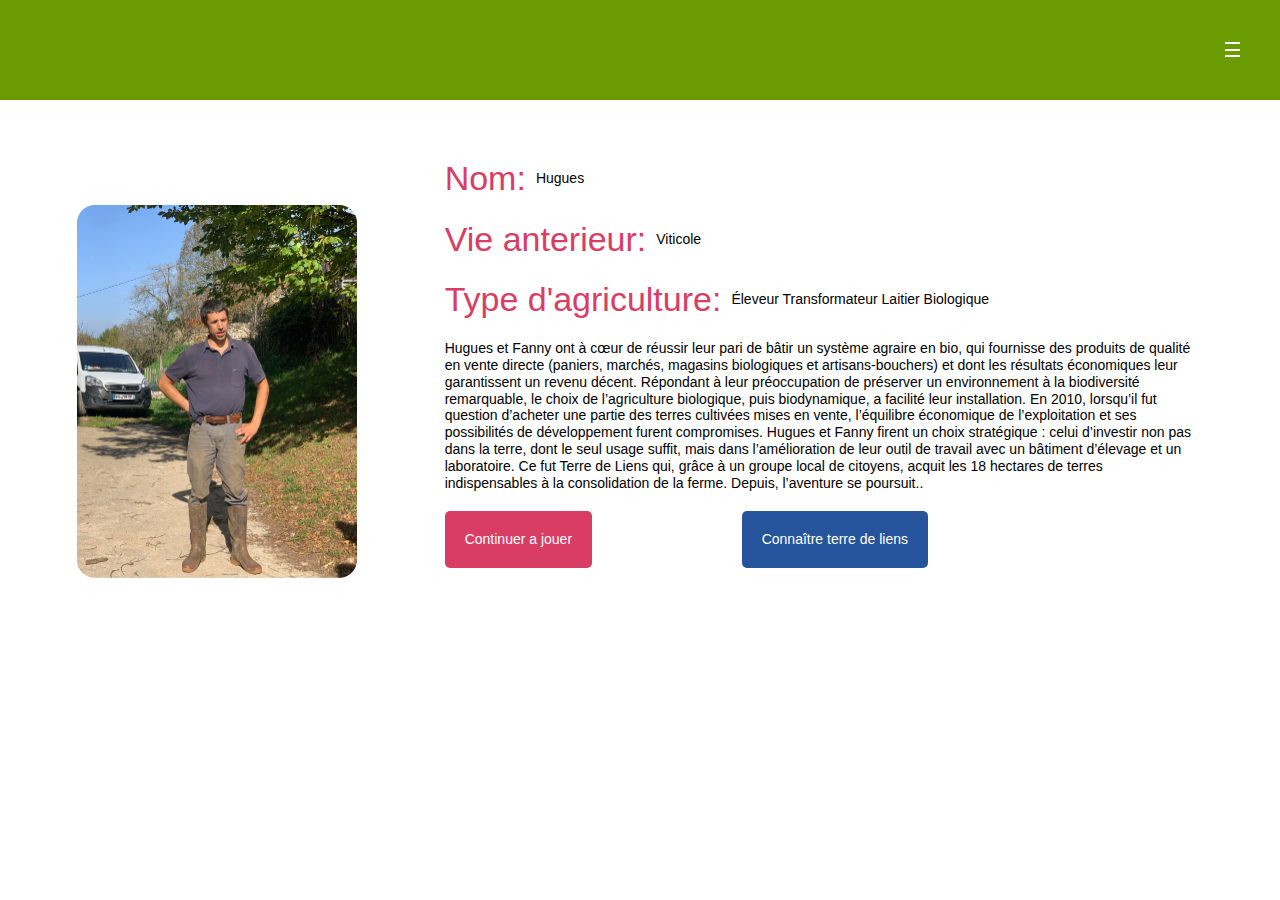
<file: hugues-lait.html>
<!DOCTYPE html>
<html lang="en">
<head>
    <meta charset="UTF-8">
    <meta name="viewport" content="width=device-width, initial-scale=1.0">
    <title>Agriculteur</title>
    <link rel="stylesheet" href="assets/css/reset.css">
    <link rel="stylesheet" href="assets/css/app.css">
</head>
<body style="background-color: white;">

    <section class="menu">
        <input id="burger" type="checkbox" />
        <label for="burger">
            <span></span>
            <span></span>
            <span></span>
        </label>
        <nav>    
            <ul>
                <li> <a href="accueil.html">Accueil</a></li>
                <li><a href="about.html">A propos</a></li>
                <li><a href="index.html">Maps</a></li>
                <li><a href="contact.html">Donner</a></li>
                <li><a href="contact.html">Nous contacter</a></li>
              </ul>  
          </nav>
          
        </section>

    <section class="agriculteur">
        <article class="img-hugues">
            <!-- <img src="assets/images/hugues.png" alt=""> -->
        </article>

        <section class="description">
            <article class="agriculteur-apropos">
                <h3>Nom:</h3>
                <p>Hugues</p>
            </article>

            <article  class="agriculteur-apropos">
                <h3>Vie anterieur:</h3>
                <p>Viticole</p>
            </article>

            <article  class="agriculteur-apropos">
                <h3>Type d'agriculture:</h3>
                <p>Éleveur Transformateur Laitier Biologique</p>
            </article>

            <article class="agriculteur-description">
                <p>Hugues et Fanny ont à cœur de réussir leur pari de bâtir un système agraire en bio, qui fournisse des produits de qualité en vente directe (paniers, marchés, magasins biologiques et artisans-bouchers) et dont les résultats économiques leur garantissent un revenu décent.
                    Répondant à leur préoccupation de préserver un environnement à la biodiversité remarquable, le choix de l’agriculture biologique, puis biodynamique, a facilité leur installation. En 2010, lorsqu’il fut question d’acheter une partie des terres cultivées mises en vente, l’équilibre économique de l’exploitation et ses possibilités de développement furent compromises. Hugues et Fanny firent un choix stratégique : celui d’investir non pas dans la terre, dont le seul usage suffit, mais dans l’amélioration de leur outil de travail avec un bâtiment d’élevage et un laboratoire.
                    Ce fut Terre de Liens qui, grâce à un groupe local de citoyens, acquit les 18 hectares de terres indispensables à la consolidation de la ferme. Depuis, l’aventure se poursuit..</p>
            </article>

            <article class="agriculteur-cta">
                <a class="ctaPrimary" href="index.html">Continuer a jouer</a>
                <a class="ctaSecondary" href="about.html">Connaître terre de liens</a>
            </article>
        </section>
    </section>
    
</body>
</html>
</file>
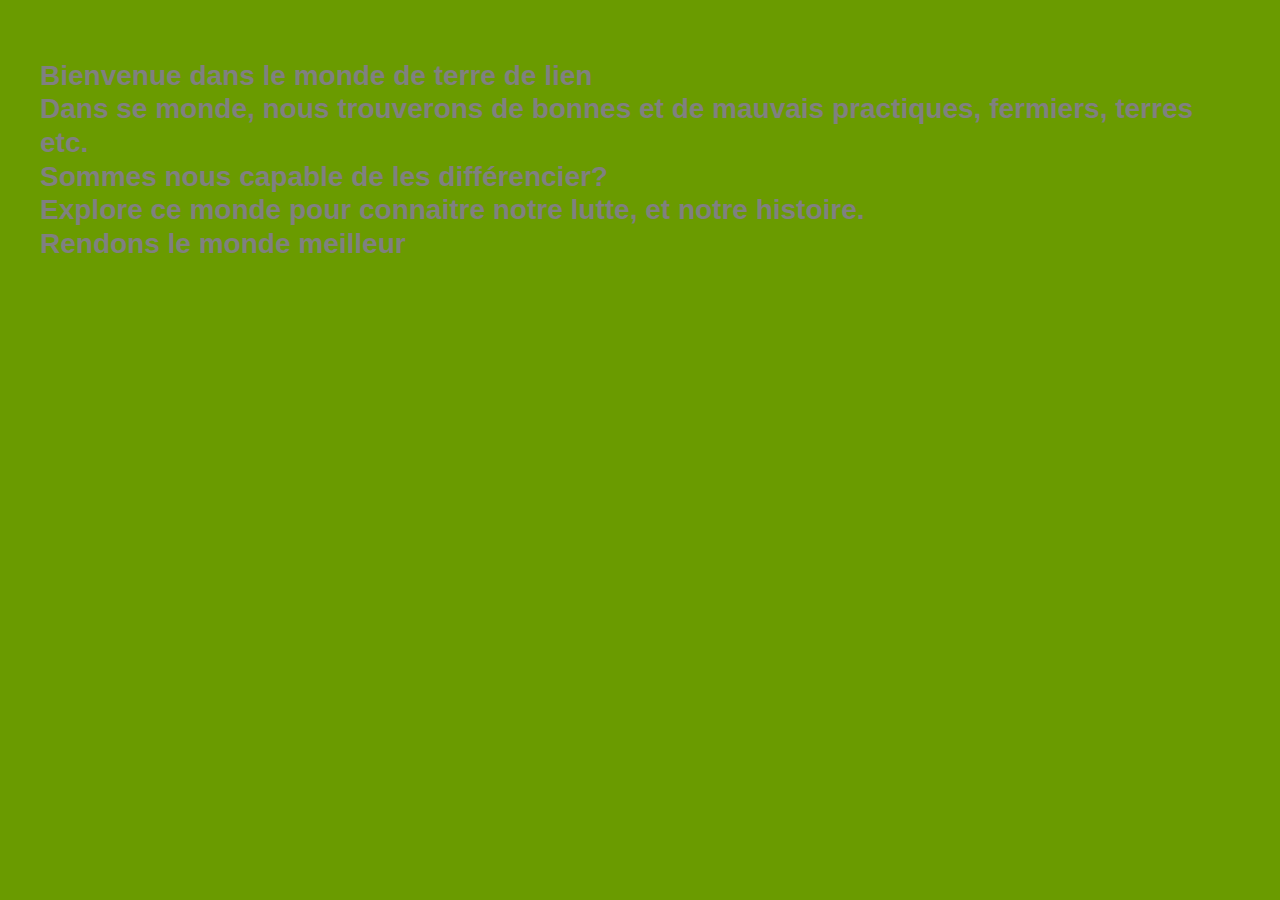
<file: loading.html>
<!DOCTYPE html>
<html lang="en">
<head>
    <meta charset="UTF-8">
    <meta name="viewport" content="width=device-width, initial-scale=1.0">
    <title>Document</title>
    <link rel="stylesheet" href="/assets/css/app.css">
</head>
<body class="loading">
    <section>
        <article>
            <h1 class="text-align-center">
                Bienvenue dans le monde de terre de lien
                <br>
                Dans se monde, nous trouverons de bonnes
                et de mauvais practiques, fermiers, terres etc.
                <br>
                Sommes nous capable de les différencier?
                <br>
                Explore ce monde pour connaitre notre lutte,
                et notre histoire.
                <br>
                Rendons le monde meilleur
            </h1>
        </article>
    </section>

    <script text="text/javascript">
        setTimeout(function(){self.URL="/index.html"},1)
    </script>
</body>
</html>
</file>
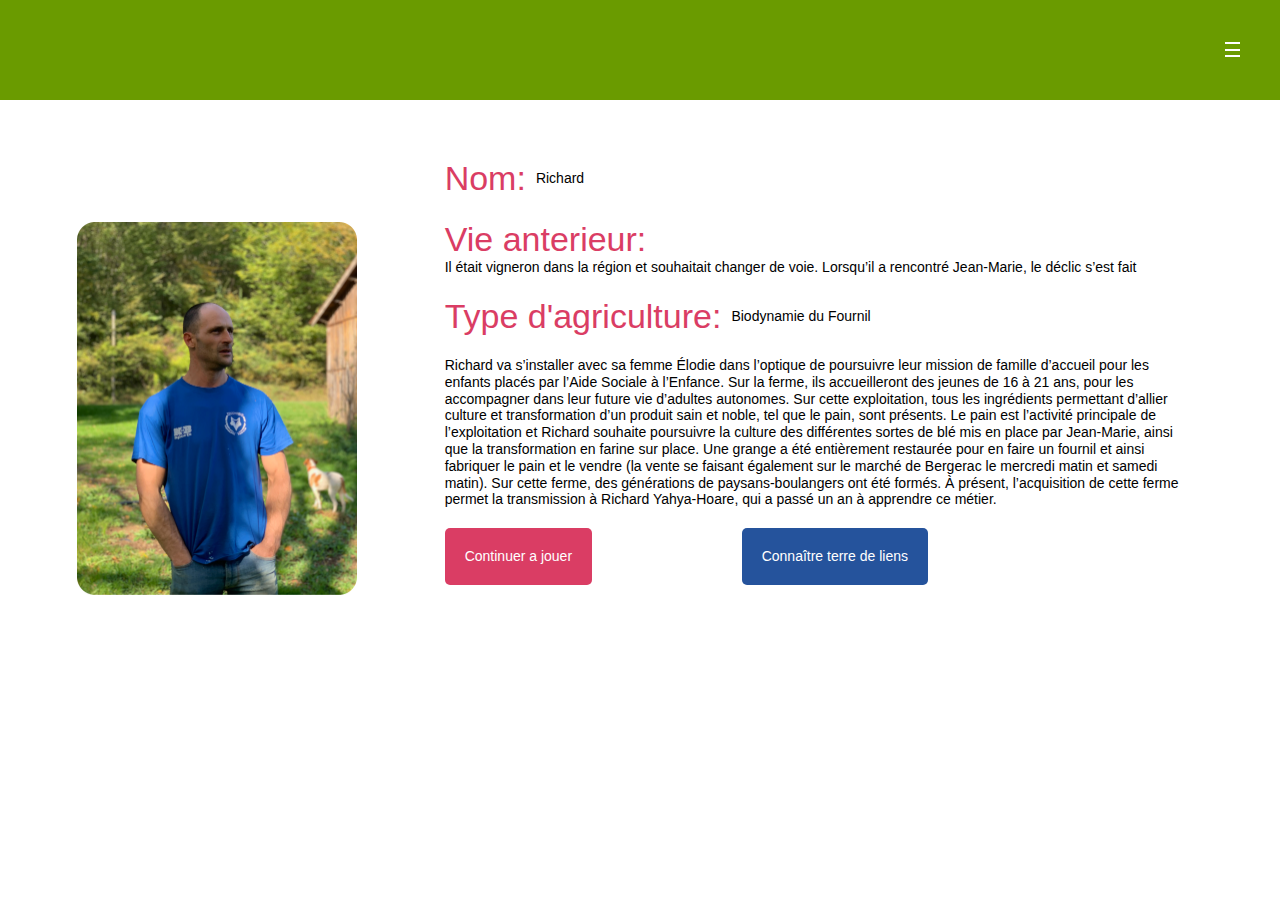
<file: richard-pain.html>
<!DOCTYPE html>
<html lang="en">
<head>
    <meta charset="UTF-8">
    <meta name="viewport" content="width=device-width, initial-scale=1.0">
    <title>Agriculteur</title>
    <link rel="stylesheet" href="assets/css/reset.css">
    <link rel="stylesheet" href="assets/css/app.css">
</head>
<body style="background-color: white;">

    <section class="menu">
        <input id="burger" type="checkbox" />
        <label for="burger">
            <span></span>
            <span></span>
            <span></span>
        </label>
        <nav>    
            <ul>
                <li> <a href="accueil.html">Accueil</a></li>
                <li><a href="about.html">A propos</a></li>
                <li><a href="index.html">Maps</a></li>
                <li><a href="contact.html">Donner</a></li>
                <li><a href="contact.html">Nous contacter</a></li>
              </ul>  
          </nav>
          
        </section>

    <section class="agriculteur">
        <article class="img-richard">
            <!-- <img src="assets/images/richard.png" alt=""> -->
        </article>

        <section class="description">
            <article class="agriculteur-apropos">
                <h3>Nom:</h3>
                <p>Richard</p>
            </article>

            <article  class="agriculteur-apropos">
                <h3>Vie anterieur:</h3>
                <p>Il était vigneron dans la région et souhaitait changer de voie. Lorsqu’il a rencontré Jean-Marie, le déclic s’est fait</p>
            </article>

            <article  class="agriculteur-apropos">
                <h3>Type d'agriculture:</h3>
                <p>Biodynamie du Fournil</p>
            </article>

            <article class="agriculteur-description">
                <p>Richard va s’installer avec sa femme Élodie dans l’optique de poursuivre leur mission de famille d’accueil pour les enfants placés par l’Aide Sociale à l’Enfance. 
                    Sur la ferme, ils accueilleront des jeunes de 16 à 21 ans, pour les accompagner dans leur future vie d’adultes autonomes.
                    Sur cette exploitation, tous les ingrédients permettant d’allier culture et transformation d’un produit sain et noble, tel que le pain, sont présents.
                    Le pain est l’activité principale de l’exploitation et Richard souhaite poursuivre la culture des différentes sortes de blé mis en place par Jean-Marie, ainsi que la 
                    transformation en farine sur place. Une grange a été entièrement restaurée pour en faire un fournil et ainsi fabriquer le pain et le vendre (la vente se faisant également 
                    sur le marché de Bergerac le mercredi matin et samedi matin).
                    Sur cette ferme, des générations de paysans-boulangers ont été formés. À présent, l’acquisition de cette ferme permet la transmission à Richard Yahya-Hoare, qui a passé un an à apprendre ce métier.</p>
            </article>

            <article class="agriculteur-cta">
                <a class="ctaPrimary" href="index.html">Continuer a jouer</a>
                <a class="ctaSecondary" href="about.html">Connaître terre de liens</a>
            </article>
        </section>
    </section>
    
</body>
</html>
</file>
<file: assets/css/app.css>
/* nav */
.menu input + label {
  position: fixed;
  top: 40px;
  right: 40px;
  height: 20px;
  width: 15px;
  z-index: 5;
}
.menu input + label span {
  position: absolute;
  width: 100%;
  height: 2px;
  top: 50%;
  margin-top: -1px;
  left: 0;
  display: block;
  background: #fff;
  transition: 0.5s;
}
.menu input + label span:first-child {
  top: 3px;
}
.menu input + label span:last-child {
  top: 16px;
}
.menu label:hover {
  cursor: pointer;
}
.menu input:checked + label span {
  opacity: 0;
  top: 50%;
}
.menu input:checked + label span:first-child {
  opacity: 1;
  transform: rotate(405deg);
}
.menu input:checked + label span:last-child {
  opacity: 1;
  transform: rotate(-405deg);
}
.menu input ~ nav {
  background: #6A9B00;
  position: fixed;
  top: 0;
  left: 0;
  width: 100%;
  height: 100px;
  z-index: 3;
  transition: 0.5s;
  transition-delay: 0.5s;
  overflow: hidden;
}
.menu input ~ nav > ul {
  text-align: center;
  position: absolute;
  top: 25%;
  left: 20%;
  right: 20%;
}
.menu input ~ nav > ul > li {
  opacity: 0;
  transition: 0.5s;
  transition-delay: 0s;
}
.menu input ~ nav > ul > li > a {
  text-decoration: none;
  text-transform: uppercase;
  color: #fff;
  font-weight: 700;
  font-family: sans-serif;
  display: block;
  padding: 30px;
  font-size: 25px;
}
.menu input:checked ~ nav {
  height: 100%;
  transition-delay: 0s;
}
.menu input:checked ~ nav > ul > li {
  opacity: 1;
  transition-delay: 0.5s;
}

.ctaPrimary {
  text-decoration: none;
  padding: 20px;
  border-radius: 5px;
  background-color: #DA3D64;
  color: white;
}

.ctaSecondary {
  text-decoration: none;
  padding: 20px;
  border-radius: 5px;
  background-color: #25539C;
  color: white;
}

* {
  box-sizing: border-box;
}

body {
  font-size: 14px;
  line-height: 1.2;
  color: grey;
  background-color: #6A9B00;
  background-repeat: no-repeat;
  font-family: "Rubik", sans-serif;
}

b {
  font-weight: bold;
  color: black;
}

a {
  color: black;
}
a:hover {
  color: black;
}

section {
  overflow: hidden;
}

article {
  padding: 32px;
  display: flex;
  flex-direction: column;
  justify-content: space-evenly;
}

/* 9_grille_dragndrop.html */
html#grille_dragndrop {
  overflow: hidden;
}
html#grille_dragndrop [draggable] {
  width: 249vw;
  display: flex;
  flex-wrap: wrap;
  margin-top: 110px;
}
html#grille_dragndrop [draggable] > * {
  width: 43200px;
  height: 300px;
}

.main {
  background-image: url(../images/background.svg);
  background-repeat: no-repeat;
  cursor: grab;
}

.main:active {
  cursor: grabbing;
}

#loading {
  background-color: #DFF0FB;
  font-size: 20px;
  font-weight: 500;
  height: 1000px;
  position: absolute;
  z-index: 109;
  width: 100%;
}
#loading .img-agri {
  width: 50%;
  margin-top: 30px;
}
#loading .img-cabane {
  width: 20%;
  margin-top: 30px;
}
#loading h1 {
  color: #25539C;
  padding: 10px 126px 126px 126px;
  line-height: 1.5;
  text-align: center;
}
#loading article {
  height: 100%;
}

.home-main {
  margin-top: 5%;
  background-image: url(../images/background.svg);
  height: 800px;
  background-repeat: no-repeat;
  background-position: center;
}
.home-main h1 {
  margin-top: 15%;
  font-size: 50px;
  font-weight: 600;
  color: white;
  text-align: center;
}
.home-main .home-cta {
  display: flex;
  flex-direction: row;
  justify-content: center;
}
.home-main .ctaPrimary {
  margin-right: 50px;
}

.agriculteur {
  margin-top: 10% !important;
  display: flex;
  flex-direction: row;
  justify-content: space-evenly;
  flex-wrap: wrap-reverse;
}
.agriculteur .img {
  background-image: url(/assets/images/agriculteur-1.png);
  width: 280px;
  height: 373px;
  background-size: contain;
}
.agriculteur .img:hover {
  background-image: url(/assets/images/geert.svg);
  background-repeat: no-repeat;
}
.agriculteur .img-antoine {
  background-image: url(/assets/images/antoine.png);
  width: 280px;
  height: 373px;
  background-size: contain;
}
.agriculteur .img-antoine:hover {
  background-image: url(/assets/images/antoine.svg);
  background-repeat: no-repeat;
}
.agriculteur .img-hugues {
  background-image: url(/assets/images/hugues.png);
  width: 280px;
  height: 373px;
  background-size: contain;
}
.agriculteur .img-hugues:hover {
  background-image: url(/assets/images/hugues.svg);
  background-repeat: no-repeat;
}
.agriculteur .img-richard {
  background-image: url(/assets/images/richard.png);
  width: 280px;
  height: 373px;
  background-size: contain;
}
.agriculteur .img-richard:hover {
  background-image: url(/assets/images/richard-a.png);
  background-repeat: no-repeat;
}
.agriculteur .agriculteur-apropos {
  display: flex;
  flex-direction: row;
  justify-content: flex-start;
  align-items: center;
  flex-wrap: wrap;
}
.agriculteur .agriculteur-apropos h3 {
  color: #DA3D64;
  font-size: 34px;
  padding-right: 10px;
}
.agriculteur .agriculteur-apropos p {
  color: black;
}
.agriculteur .agriculteur-description p {
  color: black !important;
  font-weight: 300;
}
.agriculteur .agriculteur-cta {
  display: flex;
  flex-direction: row;
  justify-content: flex-start;
  text-align: center;
  flex-wrap: wrap;
}
.agriculteur .agriculteur-cta .ctaPrimary {
  margin-right: 20%;
}
.agriculteur .description {
  width: 60%;
}
.agriculteur .description article {
  padding: 10px !important;
}

.container {
  margin-top: 20px;
  /* form ------------------------------- */
  /* LABEL ======================================= */
  /* active state */
  /* BOTTOM BARS ================================= */
  /* active state */
  /* HIGHLIGHTER ================================== */
  /* active state */
  /* ANIMATIONS ================ */
}
.container .group {
  position: relative;
  margin-bottom: 45px;
  margin-left: 100px;
}
.container input {
  font-size: 18px;
  padding: 10px 10px 10px 5px;
  display: block;
  width: 650px;
  border: none;
  border-bottom: 1px solid #757575;
}
.container input:focus {
  outline: none;
}
.container label {
  color: #999;
  font-size: 18px;
  font-weight: normal;
  position: absolute;
  pointer-events: none;
  left: 5px;
  top: 10px;
  transition: 0.2s ease all;
  -moz-transition: 0.2s ease all;
  -webkit-transition: 0.2s ease all;
}
.container input:focus ~ label, .container input:valid ~ label {
  top: -20px;
  font-size: 14px;
  color: #25539C;
}
.container .bar {
  position: relative;
  display: block;
  width: 760px;
}
.container .bar:before, .container .bar:after {
  content: "";
  height: 2px;
  width: 0;
  bottom: 1px;
  position: absolute;
  background: #25539C;
  transition: 0.2s ease all;
  -moz-transition: 0.2s ease all;
  -webkit-transition: 0.2s ease all;
}
.container .bar:before {
  left: 50%;
}
.container .bar:after {
  right: 50%;
}
.container input:focus ~ .bar:before, .container input:focus ~ .bar:after {
  width: 50%;
}
.container .highlight {
  position: absolute;
  height: 60%;
  width: 100px;
  top: 25%;
  left: 0;
  pointer-events: none;
  opacity: 0.5;
}
.container input:focus ~ .highlight {
  animation: inputHighlighter 0.3s ease;
}
@keyframes inputHighlighter {
  from {
    background: #5264AE;
  }
  to {
    width: 0;
    background: transparent;
  }
}

.contact-h1 {
  color: black;
  margin-top: 10%;
  font-size: 50px;
  margin-left: 68px;
  color: #DA3D64;
}

.contact-container {
  display: flex;
  flex-direction: row;
  flex-wrap: wrap;
  padding: 50px;
  width: 80%;
  margin-left: auto;
  margin-right: auto;
  background-color: white;
  margin-bottom: 100px;
}

.contact {
  margin-bottom: 50px;
}
.contact .contact-info {
  display: flex;
  flex-direction: row;
  flex-wrap: wrap;
  justify-content: center;
  text-align: center;
}
.contact .contact-info a {
  text-decoration: none;
}
.contact .contact-info-article {
  margin: 10px;
  transition: 0.5s;
}
.contact .contact-info-article img {
  height: 30px;
  margin-bottom: 20px;
}
.contact .contact-info-article p {
  color: black;
}
.contact .contact-info-article:hover {
  background-color: white;
  border-radius: 5px;
}

.about-header {
  margin: 130px 145px 0 145px;
  padding: 100px;
  display: flex;
  flex-direction: row;
  align-items: center;
  background-color: #FFECEB;
  border-radius: 5px;
}
.about-header .about-header-text {
  width: 60%;
}
.about-header .about-header-text p {
  font-size: 14px;
  color: #646464;
}
.about-header .about-header-text h1 {
  font-size: 36px;
  font-weight: bold;
  color: black;
}
.about-header .about-img img {
  width: 80%;
}
.about-header .about-img {
  text-align: center;
  width: 60%;
}

.about-acteur {
  margin-top: 130px;
}
.about-acteur .about-acteur-titre h2 {
  font-size: 20px;
  font-weight: bold;
  color: black;
  text-align: center;
  margin-left: auto;
  margin-right: auto;
  width: 40%;
}
.about-acteur .about-acteurs {
  display: flex;
  flex-direction: row;
  flex-wrap: wrap;
  justify-content: center;
}
.about-acteur .about-acteurs h3 {
  font-size: 18px;
  color: black;
  font-weight: 400;
  margin-bottom: 16px;
}
.about-acteur .about-acteurs p {
  font-size: 14px;
  color: #001F2B;
}
.about-acteur .about-article {
  height: 250Px;
  width: 30%;
  box-shadow: 0 14px 28px rgba(0, 0, 0, 0.09), 0 10px 10px rgba(0, 0, 0, 0.05);
  background-color: white;
  margin: 10px;
  border-radius: 5px;
}

.about-img-1 {
  margin-top: 130px;
  display: flex;
  flex-direction: row;
  flex-wrap: wrap;
  align-content: center;
  justify-content: center;
}
.about-img-1 p {
  font-weight: 300 !important;
}
.about-img-1 img {
  width: 600px;
  height: 600px;
  border-radius: 10px;
}
.about-img-1 article {
  width: 50%;
}
.about-img-1 article h3 {
  font-size: 20px;
  color: black;
  font-weight: bold;
  margin-bottom: 16px;
}
.about-img-1 article p {
  font-size: 18px;
  color: black;
  font-weight: 400;
}

.about-banner {
  display: flex;
  flex-direction: row;
  flex-wrap: wrap;
  background-color: #FFECEB;
  margin-top: 130px;
  padding-left: 100px;
}
.about-banner .banner-titre {
  width: 50%;
}
.about-banner .banner-titre h3 {
  font-size: 20px;
  color: black;
  font-weight: bold;
}
.about-banner .banner-titre p {
  font-size: 18px;
  font-weight: 400;
}
.about-banner img {
  width: 70%;
  margin-left: auto;
}

.contact-h2 h2 {
  font-size: 25px;
  color: black;
  font-weight: 500;
  margin-top: 10%;
  margin-left: 160px;
}

@media screen and (max-width: 800px) {
  .about-img-1 img {
    display: none;
  }

  .container .group {
    margin-left: 30px;
  }

  .container input {
    width: 290px;
  }

  .cta-contact {
    margin-left: 30px !important;
  }

  .contact-h1 {
    margin-left: 30px;
    margin-top: 20%;
  }
  .contact-h1 h1 {
    font-size: 25px;
  }

  .contact-container img {
    display: none;
  }

  .container {
    margin-left: auto;
    margin-right: auto;
  }

  .about-acteur .about-acteurs {
    flex-direction: column;
  }

  .about-acteur .about-article {
    width: 90%;
  }

  .about-acteur .about-acteur-titre h2 {
    width: 90%;
  }

  .about-img-1 article {
    width: 90%;
  }

  .about-banner {
    padding: 40px;
  }

  .about-banner .banner-titre {
    width: 90%;
    padding: 0;
  }

  .banner-titre a {
    width: 64% !important;
  }

  .about-banner img {
    width: 100%;
  }

  .contact-h2 h2 {
    margin-left: 1px;
  }

  .crotte {
    margin-left: 25px !important;
  }

  .about-header {
    margin: 0%;
    padding-top: 140px;
    padding-right: 0;
    padding-left: 20px;
  }

  .about-img {
    display: none;
  }

  .about-header-text {
    width: 100%;
  }

  .about-header .about-header-text {
    width: 100%;
  }

  .cta-header {
    padding: 0px 203px 0 0;
  }

  .about-header .ctaPrimary {
    width: 361%;
  }

  .agriculteur {
    margin-top: 30% !important;
  }

  .agriculteur .agriculteur-cta .ctaPrimary {
    margin-bottom: 10%;
  }
}
.popup .content .nana {
  display: flex;
  flex-direction: row;
  justify-content: space-evenly;
  align-items: center;
}
.popup .content .nana img {
  width: 80%;
}

.pop-up-1 .box {
  width: 50px;
  height: 100px;
  position: absolute;
  margin-left: 650px;
  margin-top: 256px;
  text-align: center;
}
.pop-up-1 .box a {
  padding: 80px 20px;
}
.pop-up-1 .button {
  cursor: pointer;
}
.pop-up-1 .overlay {
  position: fixed;
  top: 100px;
  bottom: 0;
  left: 0;
  right: 0;
  background: rgba(0, 0, 0, 0.7);
  transition: opacity 500ms;
  visibility: hidden;
  opacity: 0;
}
.pop-up-1 .overlay:target {
  visibility: visible;
  opacity: 1;
}
.pop-up-1 .popup {
  margin: 70px auto;
  padding: 20px;
  background: #fff;
  border-radius: 5px;
  width: 50%;
  position: relative;
  transition: all 5s ease-in-out;
}
.pop-up-1 .popup h2 {
  text-align: center;
  font-weight: bold;
  font-size: 20px;
  margin-bottom: 20px;
}
.pop-up-1 .popup h2 {
  margin-top: 0;
  color: #333;
  font-family: Tahoma, Arial, sans-serif;
}
.pop-up-1 .popup .close {
  position: absolute;
  top: 0px;
  right: 30px;
  transition: all 200ms;
  font-size: 30px;
  font-weight: bold;
  text-decoration: none;
  color: #333;
}
.pop-up-1 .popup .close:hover {
  color: #4D9971;
}
.pop-up-1 .popup .content {
  max-height: 30%;
}
@media screen and (max-width: 700px) {
  .pop-up-1 .box {
    width: 70%;
  }
  .pop-up-1 .popup {
    width: 70%;
  }
}

.pop-up-2 .box {
  width: 50px;
  height: 100px;
  position: absolute;
  margin-left: 670px;
  margin-top: 726px;
  text-align: center;
}
.pop-up-2 .box a {
  padding: 80px 20px;
}
.pop-up-2 .button {
  cursor: pointer;
}
.pop-up-2 .overlay {
  position: fixed;
  top: 100px;
  bottom: 0;
  left: 0;
  right: 0;
  background: rgba(0, 0, 0, 0.7);
  transition: opacity 500ms;
  visibility: hidden;
  opacity: 0;
}
.pop-up-2 .overlay:target {
  visibility: visible;
  opacity: 1;
}
.pop-up-2 .popup {
  margin: 70px auto;
  padding: 20px;
  background: #fff;
  border-radius: 5px;
  width: 50%;
  position: relative;
  transition: all 5s ease-in-out;
}
.pop-up-2 .popup h2 {
  text-align: center;
  font-weight: bold;
  font-size: 20px;
  margin-bottom: 20px;
}
.pop-up-2 .popup h2 {
  margin-top: 0;
  color: #333;
  font-family: Tahoma, Arial, sans-serif;
}
.pop-up-2 .popup .close {
  position: absolute;
  top: 0px;
  right: 30px;
  transition: all 200ms;
  font-size: 30px;
  font-weight: bold;
  text-decoration: none;
  color: #333;
}
.pop-up-2 .popup .close:hover {
  color: #4D9971;
}
.pop-up-2 .popup .content {
  max-height: 30%;
}
@media screen and (max-width: 700px) {
  .pop-up-2 .box {
    width: 70%;
  }
  .pop-up-2 .popup {
    width: 70%;
  }
}

.pop-up-3 .box {
  width: 50px;
  height: 100px;
  position: absolute;
  margin-left: 1230px;
  margin-top: 576px;
  text-align: center;
}
.pop-up-3 .box a {
  padding: 80px 20px;
}
.pop-up-3 .button {
  cursor: pointer;
}
.pop-up-3 .overlay {
  position: fixed;
  top: 100px;
  bottom: 0;
  left: 0;
  right: 0;
  background: rgba(0, 0, 0, 0.7);
  transition: opacity 500ms;
  visibility: hidden;
  opacity: 0;
}
.pop-up-3 .overlay:target {
  visibility: visible;
  opacity: 1;
}
.pop-up-3 .popup {
  margin: 70px auto;
  padding: 20px;
  background: #fff;
  border-radius: 5px;
  width: 50%;
  position: relative;
  transition: all 5s ease-in-out;
}
.pop-up-3 .popup h2 {
  text-align: center;
  font-weight: bold;
  font-size: 20px;
  margin-bottom: 20px;
}
.pop-up-3 .popup h2 {
  margin-top: 0;
  color: #333;
  font-family: Tahoma, Arial, sans-serif;
}
.pop-up-3 .popup .close {
  position: absolute;
  top: 0px;
  right: 30px;
  transition: all 200ms;
  font-size: 30px;
  font-weight: bold;
  text-decoration: none;
  color: #333;
}
.pop-up-3 .popup .close:hover {
  color: #4D9971;
}
.pop-up-3 .popup .content {
  max-height: 30%;
}
@media screen and (max-width: 700px) {
  .pop-up-3 .box {
    width: 70%;
  }
  .pop-up-3 .popup {
    width: 70%;
  }
}

.pop-up-4 .box {
  width: 170px;
  height: 100px;
  position: absolute;
  margin-left: 1610px;
  margin-top: -550px;
  text-align: center;
}
.pop-up-4 .box a {
  padding: 80px 20px;
}
.pop-up-4 .button {
  cursor: pointer;
}
.pop-up-4 .overlay {
  position: fixed;
  top: 100px;
  bottom: 0;
  left: 0;
  right: 0;
  background: rgba(0, 0, 0, 0.7);
  transition: opacity 500ms;
  visibility: hidden;
  opacity: 0;
}
.pop-up-4 .overlay:target {
  visibility: visible;
  opacity: 1;
}
.pop-up-4 .popup {
  margin: 70px auto;
  padding: 20px;
  background: #fff;
  border-radius: 5px;
  width: 50%;
  position: relative;
  transition: all 5s ease-in-out;
}
.pop-up-4 .popup h2 {
  text-align: center;
  font-weight: bold;
  font-size: 20px;
  margin-bottom: 20px;
}
.pop-up-4 .popup h2 {
  margin-top: 0;
  color: #333;
  font-family: Tahoma, Arial, sans-serif;
}
.pop-up-4 .popup .close {
  position: absolute;
  top: 0px;
  right: 30px;
  transition: all 200ms;
  font-size: 30px;
  font-weight: bold;
  text-decoration: none;
  color: #333;
}
.pop-up-4 .popup .close:hover {
  color: #4D9971;
}
.pop-up-4 .popup .content {
  max-height: 30%;
}
@media screen and (max-width: 700px) {
  .pop-up-4 .box {
    width: 70%;
  }
  .pop-up-4 .popup {
    width: 70%;
  }
}

.pop-up-5 .box {
  width: 90px;
  height: 100px;
  position: absolute;
  margin-left: 2464px;
  margin-top: -250px;
  text-align: center;
}
.pop-up-5 .box a {
  padding: 80px 20px;
}
.pop-up-5 .button {
  cursor: pointer;
}
.pop-up-5 .overlay {
  position: fixed;
  top: 100px;
  bottom: 0;
  left: 0;
  right: 0;
  background: rgba(0, 0, 0, 0.7);
  transition: opacity 500ms;
  visibility: hidden;
  opacity: 0;
}
.pop-up-5 .overlay:target {
  visibility: visible;
  opacity: 1;
}
.pop-up-5 .popup {
  margin: 70px auto;
  padding: 20px;
  background: #fff;
  border-radius: 5px;
  width: 50%;
  position: relative;
  transition: all 5s ease-in-out;
}
.pop-up-5 .popup h2 {
  text-align: center;
  font-weight: bold;
  font-size: 20px;
  margin-bottom: 20px;
}
.pop-up-5 .popup h2 {
  margin-top: 0;
  color: #333;
  font-family: Tahoma, Arial, sans-serif;
}
.pop-up-5 .popup .close {
  position: absolute;
  top: 0px;
  right: 30px;
  transition: all 200ms;
  font-size: 30px;
  font-weight: bold;
  text-decoration: none;
  color: #333;
}
.pop-up-5 .popup .close:hover {
  color: #4D9971;
}
.pop-up-5 .popup .content {
  max-height: 30%;
}
@media screen and (max-width: 700px) {
  .pop-up-5 .box {
    width: 70%;
  }
  .pop-up-5 .popup {
    width: 70%;
  }
}

.about-acteur a {
  text-decoration: none;
}
/*# sourceMappingURL=app.css.map */
</file>
